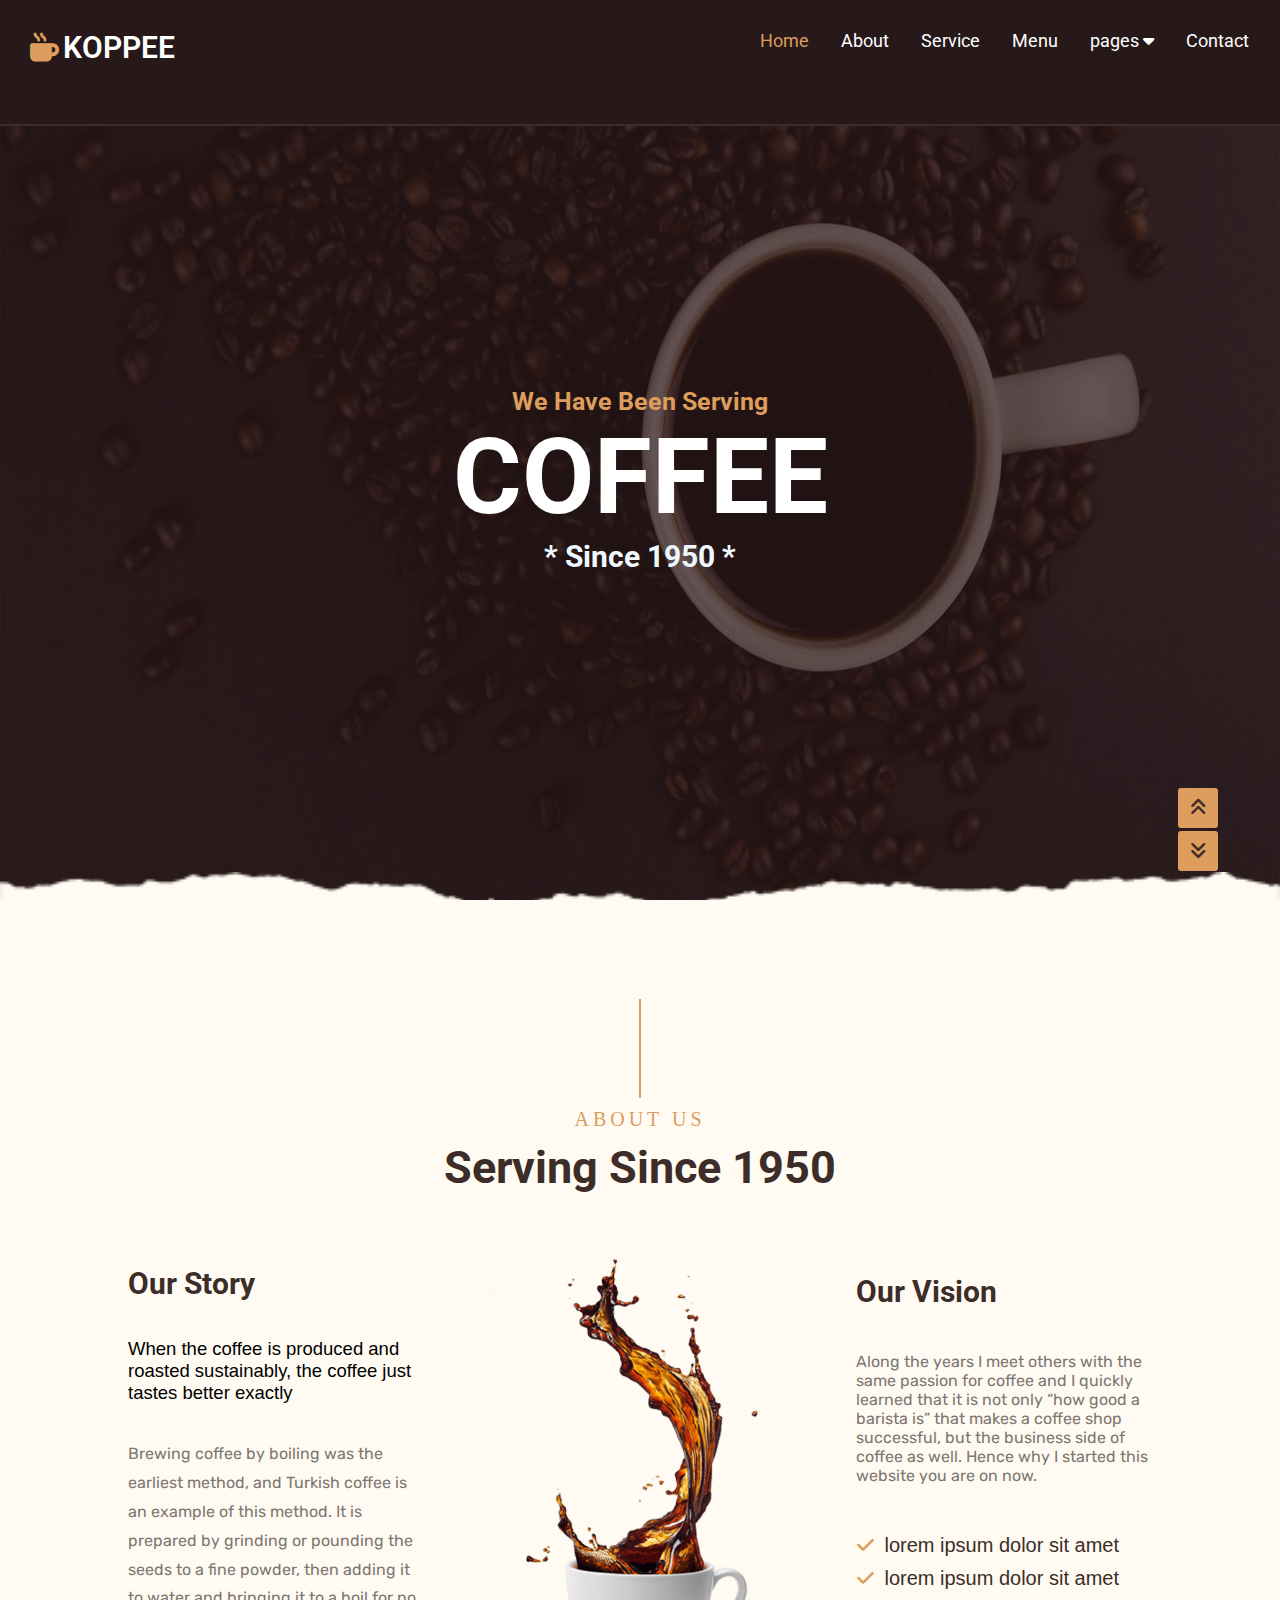
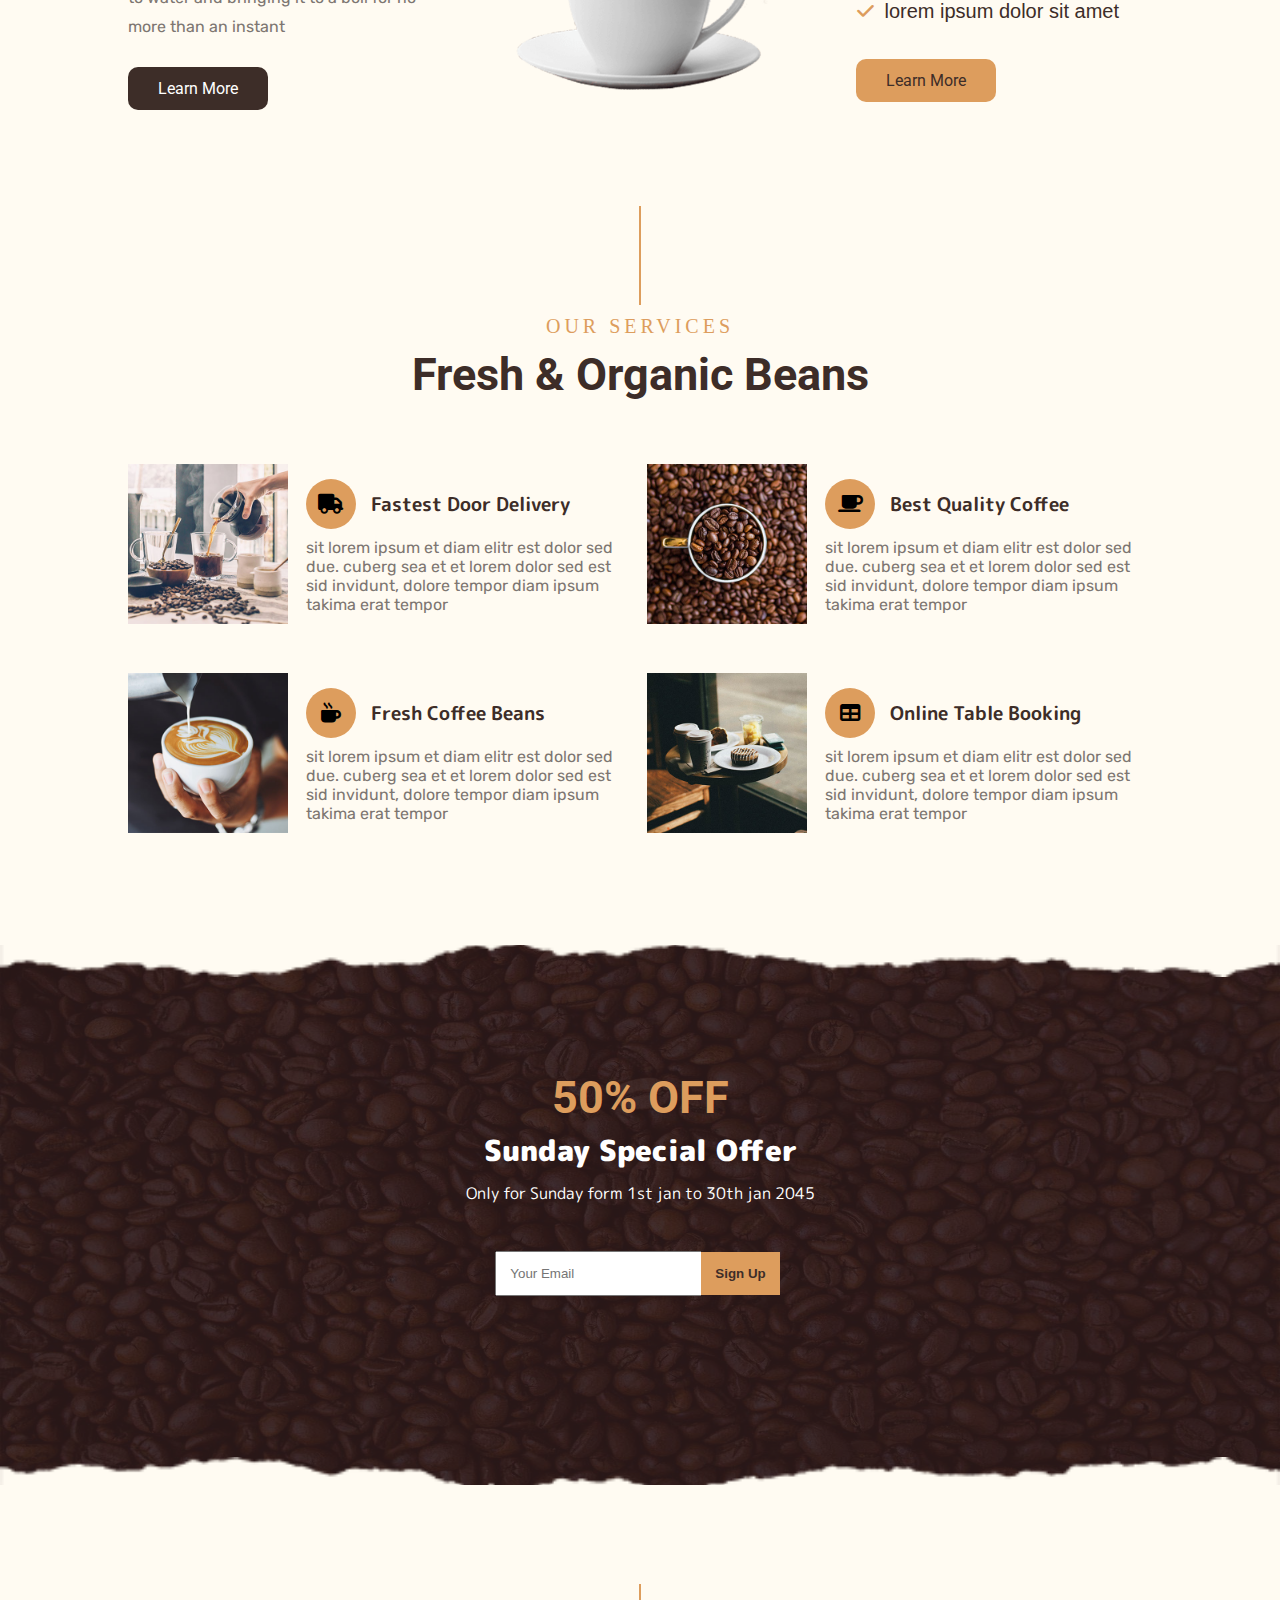
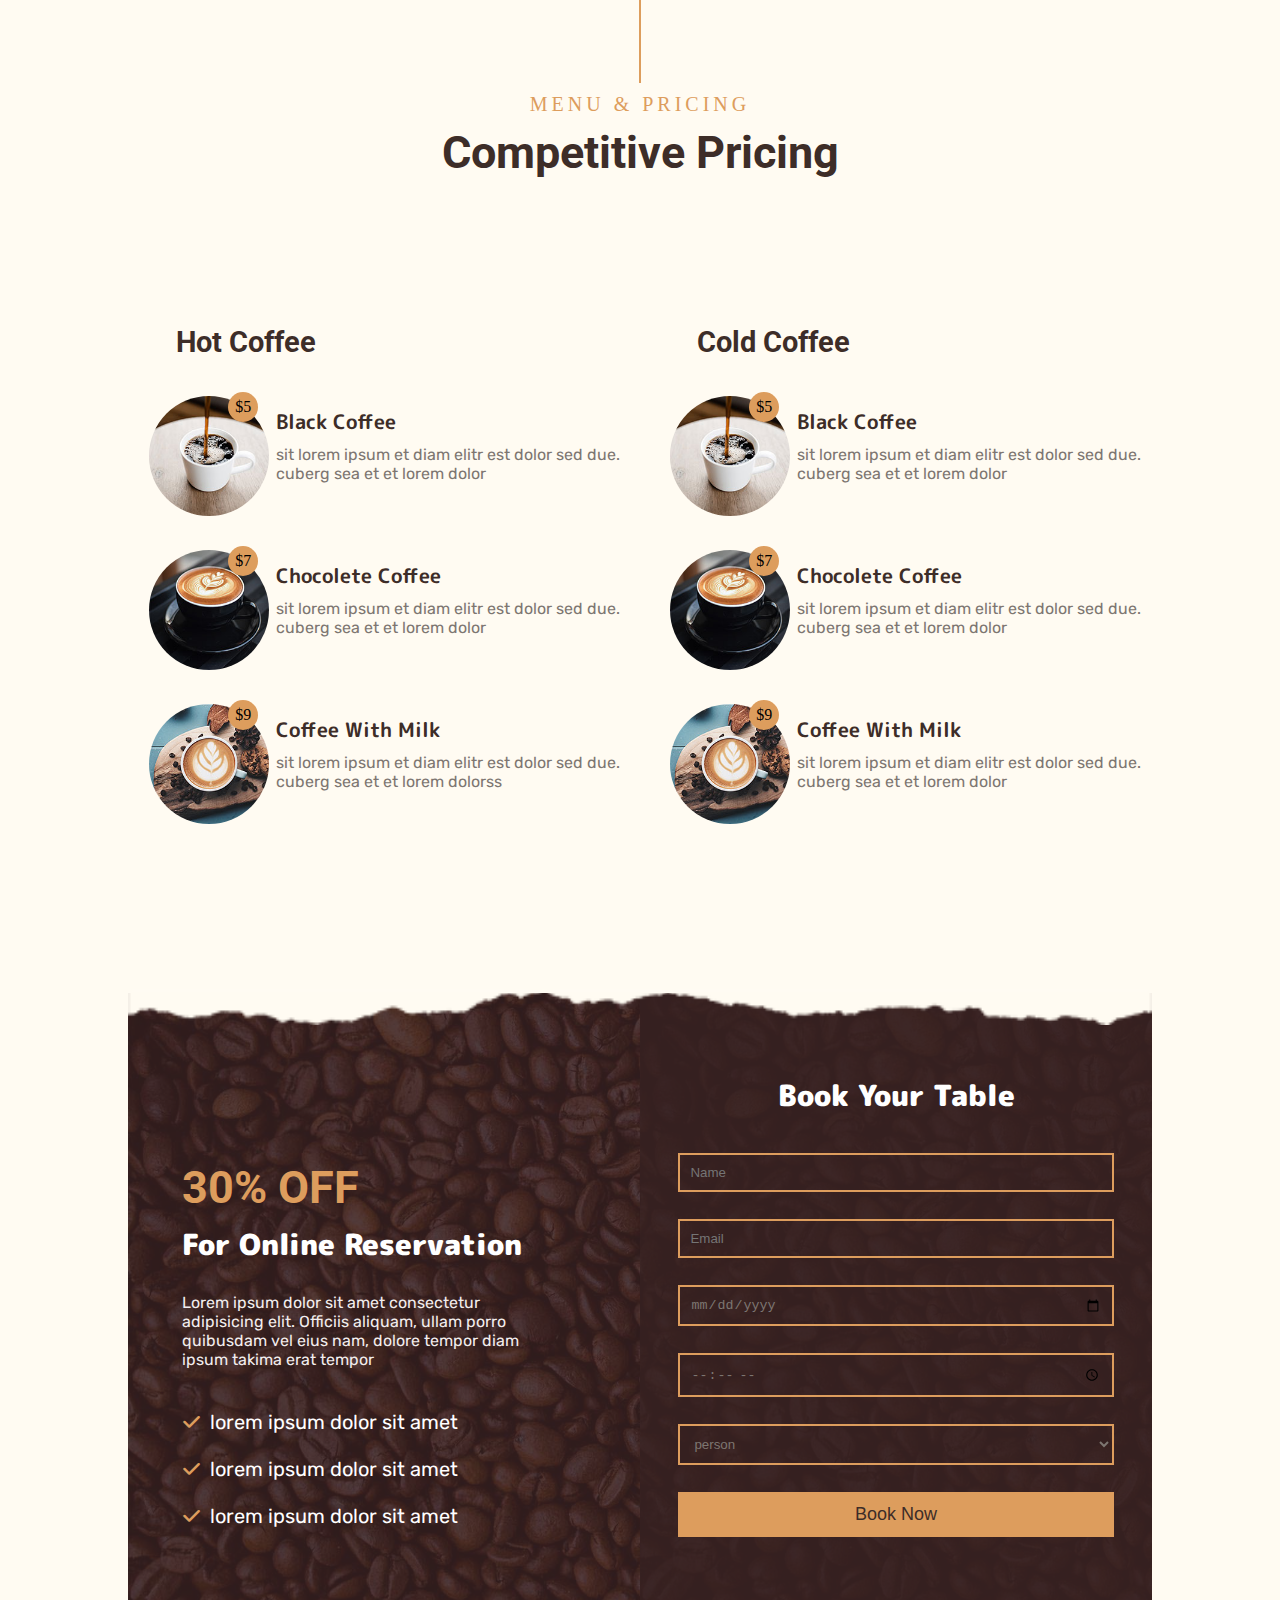
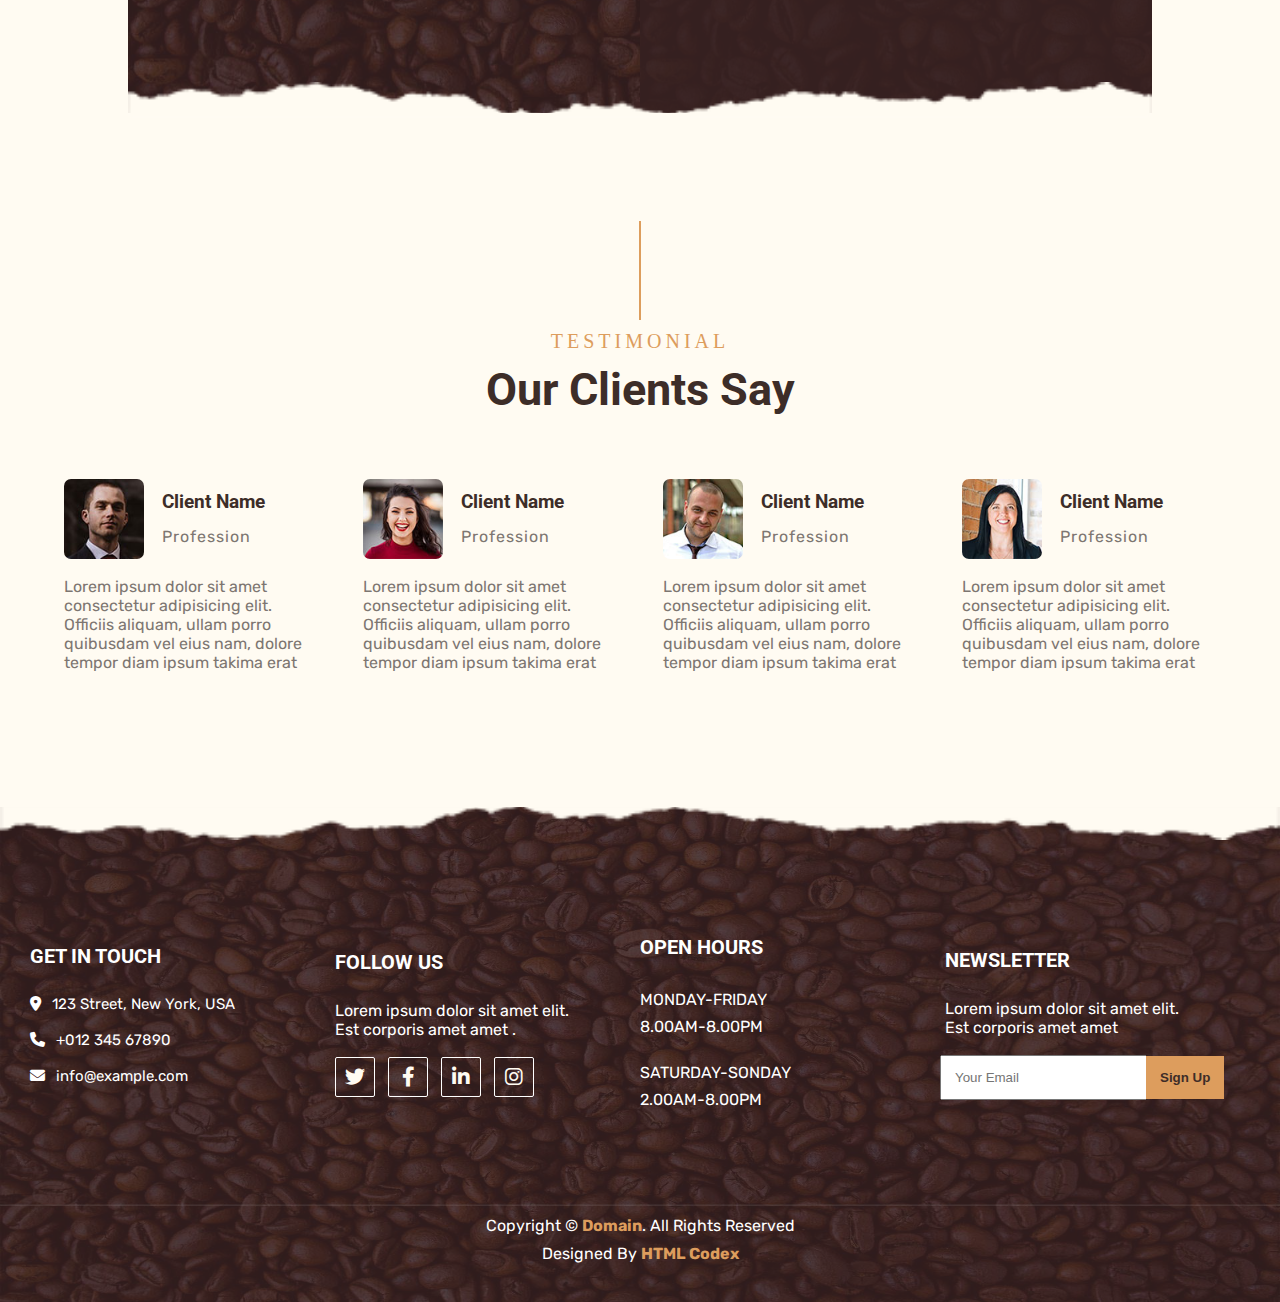
<file: index.html>
<!DOCTYPE html>
<html lang="en">
<head>
    <meta charset="UTF-8">
    <meta http-equiv="X-UA-Compatible" content="IE=edge">
    <meta name="viewport" content="width=device-width, initial-scale=1.0">
    <title>home</title>
    <link rel="preconnect" href="https://fonts.googleapis.com">   
    <link rel="preconnect" href="https://fonts.gstatic.com" crossorigin>
    <link href="https://fonts.googleapis.com/css2?family=Roboto:wght@700&display=swap" rel="stylesheet">
    <link rel="preconnect" href="https://fonts.googleapis.com">
    <link rel="preconnect" href="https://fonts.googleapis.com">
    <link rel="preconnect" href="https://fonts.gstatic.com" crossorigin>
    <link href="https://fonts.googleapis.com/css2?family=M+PLUS+Rounded+1c:wght@700&display=swap" rel="stylesheet">
    <link rel="preconnect" href="https://fonts.googleapis.com">
    <link rel="preconnect" href="https://fonts.gstatic.com" crossorigin>
    <link href="https://fonts.googleapis.com/css2?family=M+PLUS+Rounded+1c:wght@700&family=Rubik:wght@300&display=swap" rel="stylesheet">
    <link rel="stylesheet" href="./css/all.min.css">
    <link rel="stylesheet" href="./css/style.css">
</head>
<body id="to-top">

   

   <!-- start header  -->
   <header> 
          <!-- start div==>background color of head -->
    <div class="bg">
       
    <!-- start nav -->
    <nav >
       <div class="logo">
        <i class="fa-solid fa-mug-hot"></i>
       <a href="#">Koppee</a>
      
       </div> 
       <input class="menu-icon" type="checkbox" id="check" />
       <label for="check">
           <i class="fas fa-bars fa-beat" id="bars"></i>
           <!-- <i class="fa-solid fa-xmark fa-beat-fade" id="cancel"></i> -->
       </label>
       
        <ul>
          <div class="ul-bg">
            <li><a class="mark" href="#">Home</a></li>
            <li><a href="about.html">About</a></li>
            <li><a href="service.html">Service</a></li>
            <li><a href="menu.html">Menu</a></li>
            <li class="list">
                <a class="saka" href="#">pages 
                  <i class="fa-solid fa-caret-down"></i>
                  <i class="fa-solid fa-caret-right"></i>  
                </a>
                <div class="pages">
                    <p><a href="reservation.html">Reservation</a></p>
                    <hr>
                   <p><a href="testimonial.html">Testimonial</a></p>
                </div>          
            </li>
            <li><a href="contact.html">Contact</a></li>
          </div>
        </ul>
      
      </nav>
    <!-- end nav -->
    <div class="introduction">
        <h3>we have been serving</h3>
        <h1>coffee</h1>
        <h2>* since 1950 *</h2>
    </div>
      
   

   
    </div>
    <!-- end div==>background color of head -->
    <div class="img_bottom">
      <img src="./img/overlay-bottom.png" alt="notfound">
     </div>
    
   </header>
   <!-- end header  -->
     <!-- start about section -->
   <section class="about">
    <!-- start about-us -->
    <div class="about_us repeat">
        <div class="col"></div>
        <p>about us</p>
        <h2>serving since 1950</h2>
    </div>
    <!-- end about-us -->
    <!-- start about_vision -->
    <div class="about_vision">
    <div class="our-story">
        <h3>our story</h3>
        <h4>When the coffee is produced and roasted sustainably, 
            the coffee just tastes better exactly
        </h4>
        <p>
            Brewing coffee by boiling was the earliest method, 
            and Turkish coffee is an example of this method.
             It is prepared by grinding or pounding the seeds to a fine powder,
              then adding it to water and bringing it to a boil for no more than an instant 
            
        </p>

        <div class="link1">
          <a href="">learn more</a>
        </div>
    </div>
    <div class="center">
        <img src="./img/about.png" alt="not found">
    </div>
    <div class="our-vision">
        <h3>our vision</h3>
        <p>
            Along the years I meet others with the same passion for coffee and I
             quickly learned that it is not only “how good a barista is” 
            that makes a coffee shop successful, but the business side of coffee as well.
            Hence why I started this website you are on now. 
        </p>
        <ul class="douple">
            <li><i class="fa-solid fa-check"></i>lorem ipsum dolor sit amet</li>
            <li><i class="fa-solid fa-check"></i>lorem ipsum dolor sit amet</li>
            <li><i class="fa-solid fa-check"></i>lorem ipsum dolor sit amet</li>
        </ul>

        <div class="link1">
          <a href="">learn more</a>
        </div>

     </div>
    </div>
   </section>
    <!-- end about section -->
    <!-- start service section -->
    <section class="service">
        <div class="service_us repeat">
            <div class="col"></div>
            <p>our services</p>
            <h2>fresh & organic beans</h2>
        </div>
        <div class="types">
                               <!-- start  row 1 in types -->
                    <div class="service-img">
                      <img src="./img/service-1.jpg" alt="">
                    </div>
                    
                  <div class="service-inform">
                    <div class="line1">
                    <i class="fa-solid fa-truck"></i>
                    <h3>fastest door delivery</h3>
                    </div>
                    <p>sit lorem ipsum et diam elitr est dolor sed due. cuberg sea et et lorem dolor sed est sid invidunt, dolore tempor diam ipsum takima erat tempor</p>
                  </div>     
                  
                    <div class="service-img">   
                       <img src="./img/service-2.jpg" alt="">
                    </div>
                    
                  <div class="service-inform">
                    <div class="line1">
                    <i class="fa-solid fa-mug-saucer"></i> 
                     <h3>best quality coffee</h3>
                   </div>
                   <p>sit lorem ipsum et diam elitr est dolor sed due. cuberg sea et et lorem dolor sed est sid invidunt, dolore tempor diam ipsum takima erat tempor</p>
                  </div>     
                  <!-- end  row 1 in types -->
                  <!-- start  row 2 in types service -->
                    <div class="service-img">
                     <img src="./img/service-3.jpg" alt="">
                    </div> 
                    
                   <div class="service-inform">
                    <div class="line1">     
                      <i class="fa-solid fa-mug-hot"></i>
                      <h3>fresh coffee beans</h3>
                     </div>
                     <p>sit lorem ipsum et diam elitr est dolor sed due. cuberg sea et et lorem dolor sed est sid invidunt, dolore tempor diam ipsum takima erat tempor</p>
                   </div>   
        
                   <div class="service-img">
                     <img src="./img/service-4.jpg" alt="">
                   </div>
                    
                    <div class="service-inform">
                      <div class="line1">
                        <i class="fa-solid fa-table"></i>
                       <h3>online table booking</h3>
                      </div>
                      <p>sit lorem ipsum et diam elitr est dolor sed due. cuberg sea et et lorem dolor sed est sid invidunt, dolore tempor diam ipsum takima erat tempor</p>
                    </div>    
                     <!-- end  row 2 in types service -->
        <!-- end service types -->
        </div>

       

        <div class="service-offer">
            <div class="bg-color">
             

              <div class="img_bottom">
                <img src="./img/overlay-top.png" alt="notfound">
               </div> 
                          <!-- start main offer -->
              <div class="main-offer">
                <div class="offer">
                    <h2>50% off</h2>
                    <h3>sunday special offer</h3>
                    <p>Only for Sunday form 1st jan to 30th jan 2045</p>
                </div>
                <div class="form-offer">
                 <form action="" >
                    <input class="email" type="email" placeholder="Your Email" required>
                    <input class="submit" type="submit" value="Sign Up">
                 </form>
                </div>
            </div>  
             <!-- end main offer -->
            
              
            </div>     
            <!-- end service offer -->
              <div class="img_top">
                <img src="./img/overlay-bottom.png" alt="notfound">
              </div>
        </div> 
        <!-- end div bg-color -->
       
    </section>
    <!-- end section service -->

    <!-- start section menu -->
    <section class="menu">

         <div class="repeat">
            <div class="col"></div>
            <p>menu & pricing</p>
            <h2>competitive pricing</h2>
         </div>
         <!-- start menu contant -->
       <div class="menu-contant">
        
          <div class="hot-coffee">
            <h3>hot coffee</h3>
          </div>
          <div class="cold-coffee">
            <h3>cold coffee</h3>
          </div>
          <!-- end row 1 -->
          <div class="img-coffee">
            <img src="./img/menu-1.jpg" alt="notfound">
            <div class="salary">$5</div>
          </div>

          <div class="lorem">
            <h4>black coffee</h4>
            <p>sit lorem ipsum et diam elitr est dolor sed due. cuberg sea et et lorem dolor</p>
          </div>

          <div class="img-coffee">
            <img src="./img/menu-1.jpg" alt="notfound">
            <div class="salary">$5</div>
          </div>

          <div class="lorem">
            <h4>black coffee</h4>
            <p>sit lorem ipsum et diam elitr est dolor sed due. cuberg sea et et lorem dolor</p>
          </div>

           <!-- end row2 -->
             
           <div class="img-coffee">
            <img src="./img/menu-2.jpg" alt="notfound">
            <div class="salary">$7</div>
          </div>

          <div class="lorem">
            <h4>chocolete coffee</h4>
            <p>sit lorem ipsum et diam elitr est dolor sed due. cuberg sea et et lorem dolor</p>
          </div>

          <div class="img-coffee">
            <img src="./img/menu-2.jpg" alt="notfound">
            <div class="salary">$7</div>
          </div>

          <div class="lorem">
            <h4>chocolete coffee</h4>
            <p>sit lorem ipsum et diam elitr est dolor sed due. cuberg sea et et lorem dolor</p>
          </div>
          <!-- end row 3 -->
          <div class="img-coffee">
            <img src="./img/menu-3.jpg" alt="notfound">
            <div class="salary">$9</div>
          </div>

          <div class="lorem">
            <h4>coffee with milk</h4>
            <p>sit lorem ipsum et diam elitr est dolor sed due. cuberg sea et et lorem dolorss</p>
          </div>

          <div class="img-coffee">
            <img src="./img/menu-3.jpg" alt="notfound">
            <div class="salary">$9</div>
          </div>

          <div class="lorem">
            <h4>coffee with milk</h4>
            <p>sit lorem ipsum et diam elitr est dolor sed due. cuberg sea et et lorem dolor</p>
          </div>
          <!-- end row 4 -->


       </div>
       <!-- end menu contant -->
    
    </section>
     <!-- end section menu -->

     <!-- start section pages -->
       
     <section class="main-pages">

      <!-- start reservation -->
      <div class="reservation">

       
           <div class="Reserv">    
            <div class="img_bottom">
              <img src="./img/overlay-top.png" alt="notfound">
             </div> 
        
     
        <!-- <div class="img_bottom">
          <img src="./img/overlay-top.png" alt="notfound">
         </div>  -->
      
         <!-- start online reservation -->
        <div class="online-reservation">
          <div class="bg-color3">
                <!-- start container -->
            <div class="container">
              <h2>30% off</h2>
              <h3>for online reservation</h3>
              <p>Lorem ipsum dolor sit amet consectetur adipisicing elit. Officiis aliquam, ullam porro quibusdam vel eius nam, dolore tempor diam ipsum takima erat tempor </p>
              <ul class="douple">
                <li><i class="fa-solid fa-check"></i>lorem ipsum dolor sit amet</li>
                <li><i class="fa-solid fa-check"></i>lorem ipsum dolor sit amet</li>
                <li><i class="fa-solid fa-check"></i>lorem ipsum dolor sit amet</li>
            </ul>

            </div>
            <!-- end container -->
          </div>
        </div>
        <!-- end online-reservation -->

                <!-- start form-reservation -->
        <div class="form-reservation">
          <div class="bg-color4">

          <h3>book your table</h3>
          <div class="form">
          <form action="">

           <div> <input type="text" placeholder="Name" required > </div>
           <div> <input type="email" placeholder="Email" required> </div>
           <div> <input type="date" placeholder="Date" value="Time"> </div>
           <div> <input type="time" placeholder="Time" value="Time"> </div>
           <div><select  >
            <option selected>person</option>
            <option class="opt">person 1</option>
            <option>person 2</option>
            <option>person 3</option>
            <option>person 4</option>
           </select>
          </div>
           <div> <input id="sub" type="submit" value="Book Now"> </div>

          </form>
        </div>
  
        </div>
        </div>
      </div>  
        <!-- end form-reservation -->

       
        <div class="img_top">
          <img src="./img/overlay-bottom.png" alt="notfound">
         </div>
        
        
     
       <!-- end bg-color2 -->
      </div>
      <!-- end reservation -->
      <!-- start section Testimonial -->
      <div class="testimonial">
       
        <div class="repeat">
          <div class="col"></div>
          <p>testimonial</p>
          <h2>our clients say</h2>
       </div>
                   <!-- start our clinets div -->
        <div class="our-clients">
                     
          <!-- start div total ==> contain any client off three -->
          <div>
          <div class="total">
            <div class="img-name">
              <img src="./img/testimonial-4.jpg" alt="">
              <div class="name">
                <h3>client name</h3>
                <p>profession</p>
              </div>
            </div>
            <p >Lorem ipsum dolor sit amet consectetur adipisicing elit. Officiis aliquam, ullam porro quibusdam vel eius nam, dolore tempor diam ipsum takima erat </p>
          </div>
        </div>
          <!-- start div total ==> contain any client off three -->
          <div>
          <div class="total">
            <div class="img-name">
              <img src="./img/testimonial-1.jpg" alt="">
              <div class="name">
                <h3>client name</h3>
                <p>profession</p>
              </div>
            </div>
            <p >Lorem ipsum dolor sit amet consectetur adipisicing elit. Officiis aliquam, ullam porro quibusdam vel eius nam, dolore tempor diam ipsum takima erat </p>
          </div>
        </div>
                 <!-- start div total ==> contain any client off three -->
                 <div>
          <div class="total">
            <div class="img-name">
              <img src="./img/testimonial-2.jpg" alt="">
              <div class="name">
                <h3>client name</h3>
                <p>profession</p>
              </div>
            </div>
            <p >Lorem ipsum dolor sit amet consectetur adipisicing elit. Officiis aliquam, ullam porro quibusdam vel eius nam, dolore tempor diam ipsum takima erat </p>
          </div>
        </div>
          <!-- end div total ==> contain any client off three -->
                        <!-- start div total ==> contain any client off three -->
                        <div>
          <div class="total hide-client">
            <div class="img-name">
              <img src="./img/testimonial-3.jpg" alt="">
              <div class="name">
                <h3>client name</h3>
                <p>profession</p>
              </div>
            </div>
            <p >Lorem ipsum dolor sit amet consectetur adipisicing elit. Officiis aliquam, ullam porro quibusdam vel eius nam, dolore tempor diam ipsum takima erat </p>
          </div>
        </div>
          <!-- end div total ==> contain any client off three -->

        </div>
        <!-- end our clinets div -->
      </div>
      <!-- end section Testimonial -->
     </section>
     <!-- end section pages -->
     <!-- start footer -->
     <footer >
      
        <div class="bg-color2">
           <div class="img_bottom">
            <img src="./img/overlay-top.png" alt="notfound">
           </div>
          <!-- start container list==>foot -->
          <div class="foot">
            <div class="list list1">
              <h2>get in touch</h2>
              <ul>
                <li><i class="fa-solid fa-location-dot"></i> 123 Street, New York, USA</li>
                <li><i class="fa-solid fa-phone"></i> +012 345 67890</li>
                <li><i class="fa-solid fa-envelope"></i> info@example.com</li>
              </ul>
            </div>
            <div class="list list2">
              <h2>follow us</h2>
              <p>Lorem ipsum dolor sit amet  elit. Est corporis amet amet .</p>
              <div class="icons">

               <a href=""><i class="fa-brands fa-twitter"></i></a> 
               <a href=""><i class="fa-brands fa-facebook-f"></i></a>
               <a href=""><i class="fa-brands fa-linkedin-in"></i></a> 
               <a href=""><i class="fa-brands fa-instagram"></i></a> 
              </div>


            </div>
            <div class="list list3">
              <h2>open hours</h2>
              <ul>
                <li>MONDAY-FRIDAY</li>
                <li>8.00AM-8.00PM</li>
                <br>
                <li>SATURDAY-SONDAY</li>
                <li>2.00AM-8.00PM</li>
              </ul>
            </div>
            <div class="list list4">
              <h2>Newsletter</h2>
               <p>Lorem ipsum dolor sit amet  elit. Est corporis amet amet</p>
               <div class="form-offer">
                <form action="" >
                   <input class="email" type="email" placeholder="Your Email" required>
                   <input class="submit" type="submit" value="Sign Up">
                </form>
               </div>
            </div>
          </div>
          <hr>
             <!--end foot  -->
             <div class="end" id="down-arrow">
              <p class="one">copyright &copy; <span>Domain</span>. all rights reserved</p>
              <p>designed by <span>HTML codex</span></p>
             </div>
        </div>

    <!-- end bg-color2 -->


     </footer>
     <!-- end footer -->

             <!-- botton arrows -->
              <div class="arrows">
              <div class="comeback-botton">
               <a href="#to-top">
                 <i class="fa-solid fa-angles-up fa-beat fa-xs"></i>
               </a>
              </div>
        
             <div class="down">
               <a href="#down-arrow">
                <i class="fa-solid fa-angles-down fa-beat fa-xs"></i>
               </a>
             </div>
        
             </div>  
            <!-- botton arrows -->

 
</body>
</html>
</file>
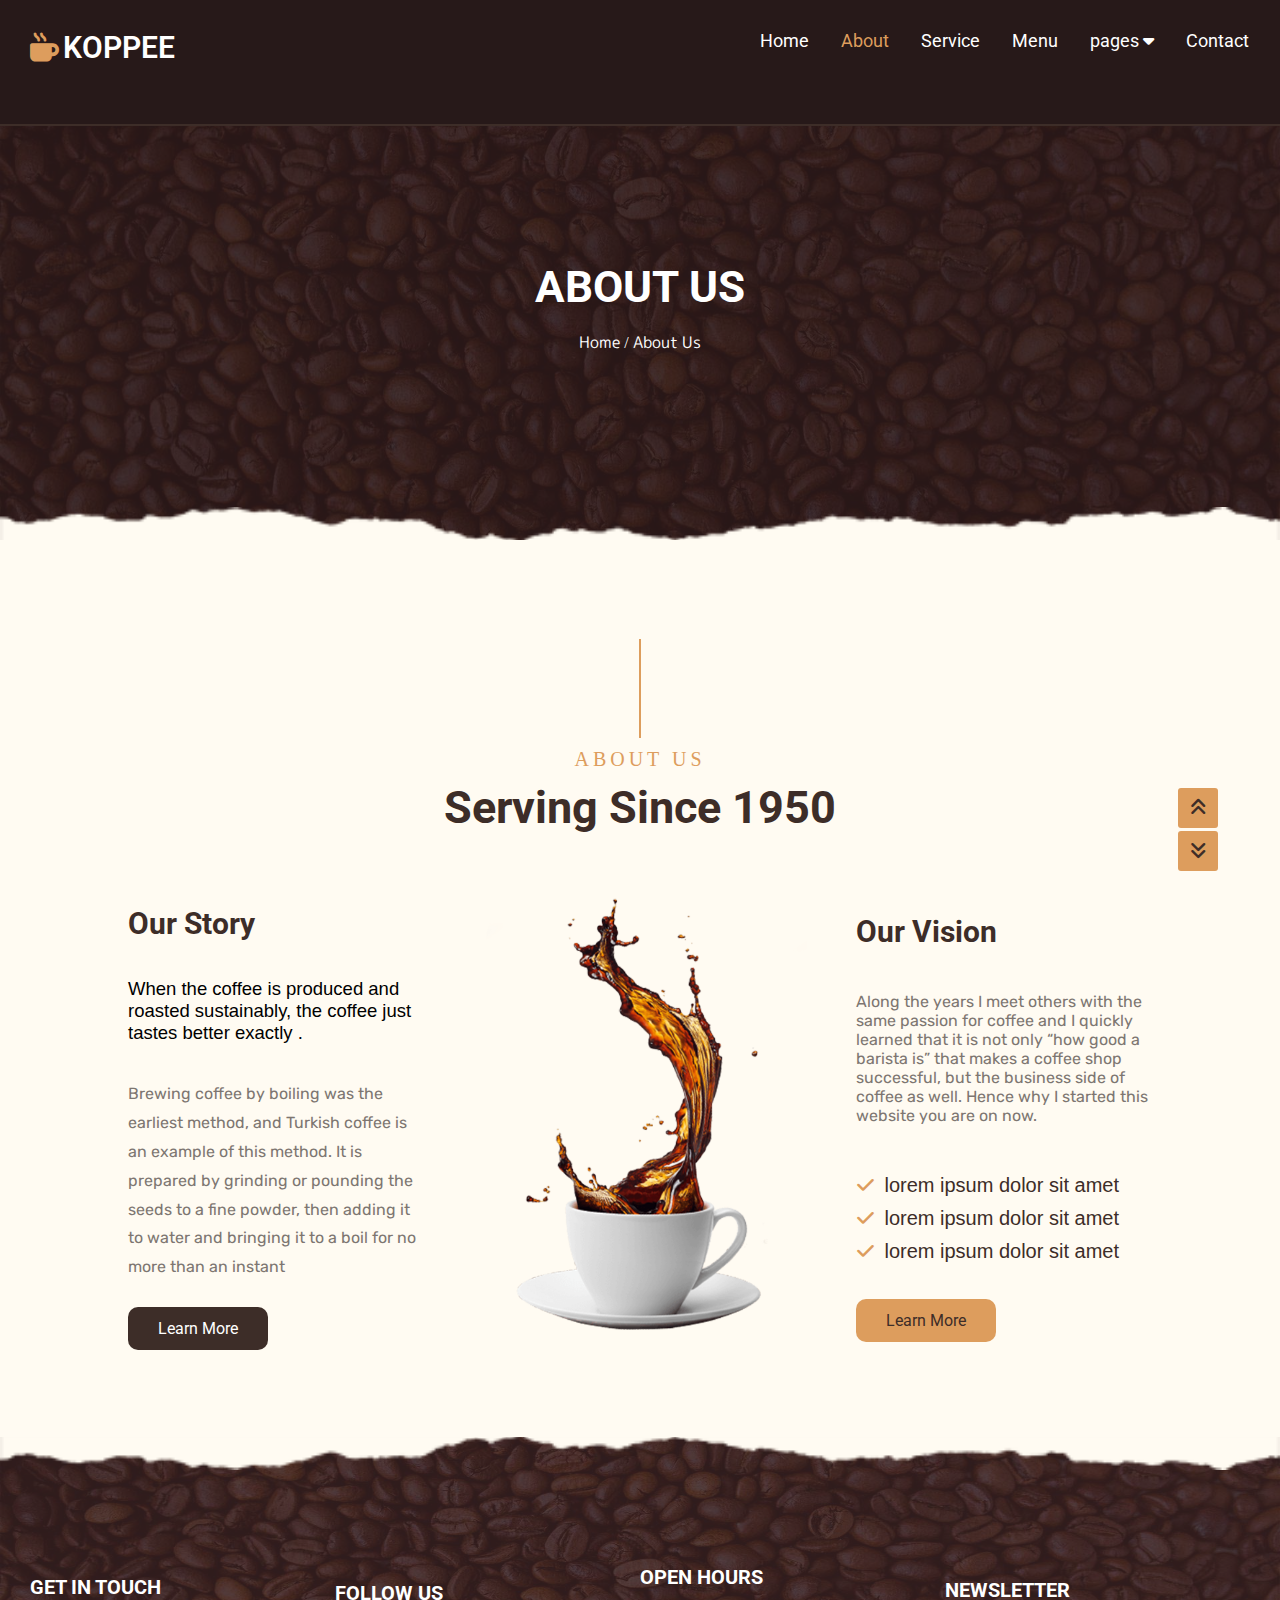
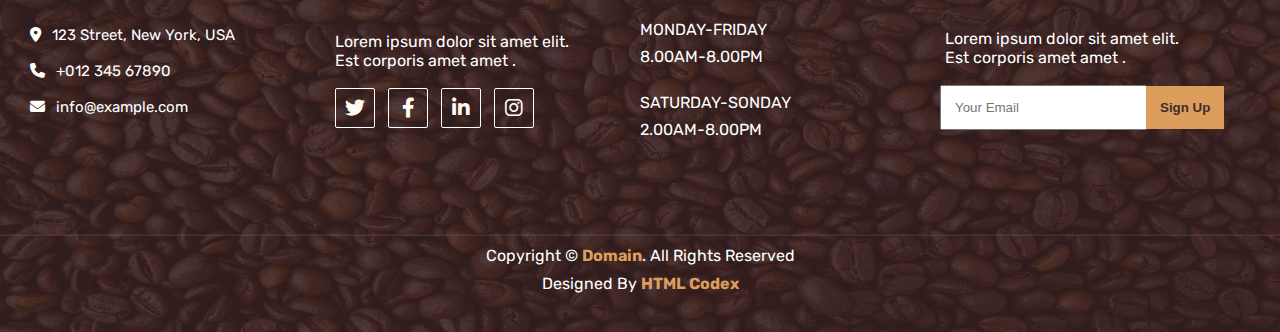
<file: about.html>
<!DOCTYPE html>
<html lang="en">
<head>
    <meta charset="UTF-8">
    <meta http-equiv="X-UA-Compatible" content="IE=edge">
    <meta name="viewport" content="width=device-width, initial-scale=1.0">
    <title>about</title>

          <!-- google fonts -->
    <link rel="preconnect" href="https://fonts.googleapis.com">   
    <link rel="preconnect" href="https://fonts.gstatic.com" crossorigin>
    <link href="https://fonts.googleapis.com/css2?family=Roboto:wght@700&display=swap" rel="stylesheet">
    <link href="https://fonts.googleapis.com/css2?family=M+PLUS+Rounded+1c:wght@700&display=swap" rel="stylesheet">
    <link href="https://fonts.googleapis.com/css2?family=M+PLUS+Rounded+1c:wght@700&family=Rubik:wght@300&display=swap" rel="stylesheet">
                <!-- icons file  -->
    <link rel="stylesheet" href="./css/all.min.css">
              
    <link rel="stylesheet" href="./css/style.css">
</head>
<body id="to-top">
         
       <!-- start navbar -->
    <div class="navBar">
               <!-- start bg-color2 -->
        <div class="bg-color2">
            <nav >
                <div class="logo">
                 <i class="fa-solid fa-mug-hot"></i>
                <a href="#">Koppee</a>
               
                </div> 
                <input class="menu-icon" type="checkbox" id="check" />
                <label for="check">
                    <i class="fas fa-bars fa-beat" id="bars"></i>
                    <!-- <i class="fa-solid fa-xmark fa-beat-fade" id="cancel"></i> -->
                </label>
                 <ul>
                    <div class="ul-bg">
                     <li><a href="index.html">Home</a></li>
                     <li><a class="mark" href="about.html">About</a></li>
                     <li><a href="service.html">Service</a></li>
                     <li><a href="menu.html">Menu</a></li>
                     <li class="list">
                         <a class="saka" href="#">pages 
                          <i class="fa-solid fa-caret-down"></i>
                          <i class="fa-solid fa-caret-right"></i>  
                        </a>
                         <div class="pages">
                             <p><a href="reservation.html">Reservation</a></p><hr>
                            <p><a href="testimonial.html">Testimonial</a></p>
                         </div>          
                     </li>
                     <li><a href="contact.html">Contact</a></li>
                    </div>
                 </ul>

             </nav>

            <!-- start bars -->
             <div class="bars">
                <h1>about us</h1>
                <a href="index.html">home</a>
                <span> / </span>
                <a href="about.html">about us</a>
             </div>
              <!-- end bars -->

           
        </div>
       <!-- end bg-color2 -->
       <div class="img_top">
        <img src="./img/overlay-bottom.png" alt="notfound">
      </div>
       
    </div>
    <!-- end navbar -->



         <!-- start about section -->
   <section class="about">
    <!-- start about-us -->
    <div class="about_us repeat">
        <div class="col"></div>
        <p>about us</p>
        <h2>serving since 1950</h2>
    </div>
    <!-- end about-us -->
    <!-- start about_vision -->
    <div class="about_vision">
    <div class="our-story">
        <h3>our story</h3>
        <h4>When the coffee is produced and roasted sustainably, 
            the coffee just tastes better exactly . 
        </h4>
        <p>
            Brewing coffee by boiling was the earliest method, 
            and Turkish coffee is an example of this method.
             It is prepared by grinding or pounding the seeds to a fine powder,
              then adding it to water and bringing it to a boil for no more than an instant 
            
        </p>
        <div class="link1">
          <a href="">learn more</a>
        </div>
    </div>
    <div class="center">
        <img src="./img/about.png" alt="not found">
    </div>
    <div class="our-vision">
        <h3>our vision</h3>
        <p>
            Along the years I meet others with the same passion for coffee and I
             quickly learned that it is not only “how good a barista is” 
            that makes a coffee shop successful, but the business side of coffee as well.
            Hence why I started this website you are on now. 
        </p>
        <ul class="douple">
            <li><i class="fa-solid fa-check"></i>lorem ipsum dolor sit amet</li>
            <li><i class="fa-solid fa-check"></i>lorem ipsum dolor sit amet</li>
            <li><i class="fa-solid fa-check"></i>lorem ipsum dolor sit amet</li>
        </ul>
        <div class="link1">
          <a href="">learn more</a>
        </div>
     </div>
    </div>
   </section>
    <!-- end about section -->


    <footer >
      
        <div class="bg-color2">
           <div class="img_bottom">
            <img src="./img/overlay-top.png" alt="notfound">
           </div>
          <!-- start container list==>foot -->
          <div class="foot">
            <div class="list list1">
              <h2>get in touch</h2>
              <ul>
                <li><i class="fa-solid fa-location-dot"></i> 123 Street, New York, USA</li>
                <li><i class="fa-solid fa-phone"></i> +012 345 67890</li>
                <li><i class="fa-solid fa-envelope"></i> info@example.com</li>
              </ul>
            </div>
            <div class="list list2">
              <h2>follow us</h2>
              <p>Lorem ipsum dolor sit amet  elit. Est corporis amet amet .</p>
              <div class="icons">

               <a href=""><i class="fa-brands fa-twitter"></i></a> 
               <a href=""><i class="fa-brands fa-facebook-f"></i></a>
               <a href=""><i class="fa-brands fa-linkedin-in"></i></a> 
               <a href=""><i class="fa-brands fa-instagram"></i></a> 
              </div>


            </div>
            <div class="list list3">
              <h2>open hours</h2>
              <ul>
                <li>MONDAY-FRIDAY</li>
                <li>8.00AM-8.00PM</li>
                <br>
                <li>SATURDAY-SONDAY</li>
                <li>2.00AM-8.00PM</li>
              </ul>
            </div>
            <div class="list list4">
              <h2>Newsletter</h2>
               <p>Lorem ipsum dolor sit amet  elit. Est corporis amet amet .</p>
               <div class="form-offer">
                <form action="" >
                   <input class="email" type="email" placeholder="Your Email" required>
                   <input class="submit" type="submit" value="Sign Up">
                </form>
               </div>
            </div>
          </div>
          <hr>
             <!--end foot  -->
             <div class="end" id="down-arrow">
              <p class="one">copyright &copy; <span>Domain</span>. all rights reserved</p>
              <p>designed by <span>HTML codex</span></p>
             </div>
        </div>

    <!-- end bg-color2 -->


     </footer>
     <!-- end footer -->
               <!-- botton arrows -->
               <div class="arrows">
                <div class="comeback-botton">
                  <a href="#to-top">
                   <i class="fa-solid fa-angles-up fa-beat fa-xs"></i>
                 </a>
                </div>
          
               <div class="down">
                 <a href="#down-arrow">
                  <i class="fa-solid fa-angles-down fa-beat fa-xs"></i>
                 </a>
               </div>
          
               </div>  
              <!-- botton arrows -->
    
</body>
</html>
</file>
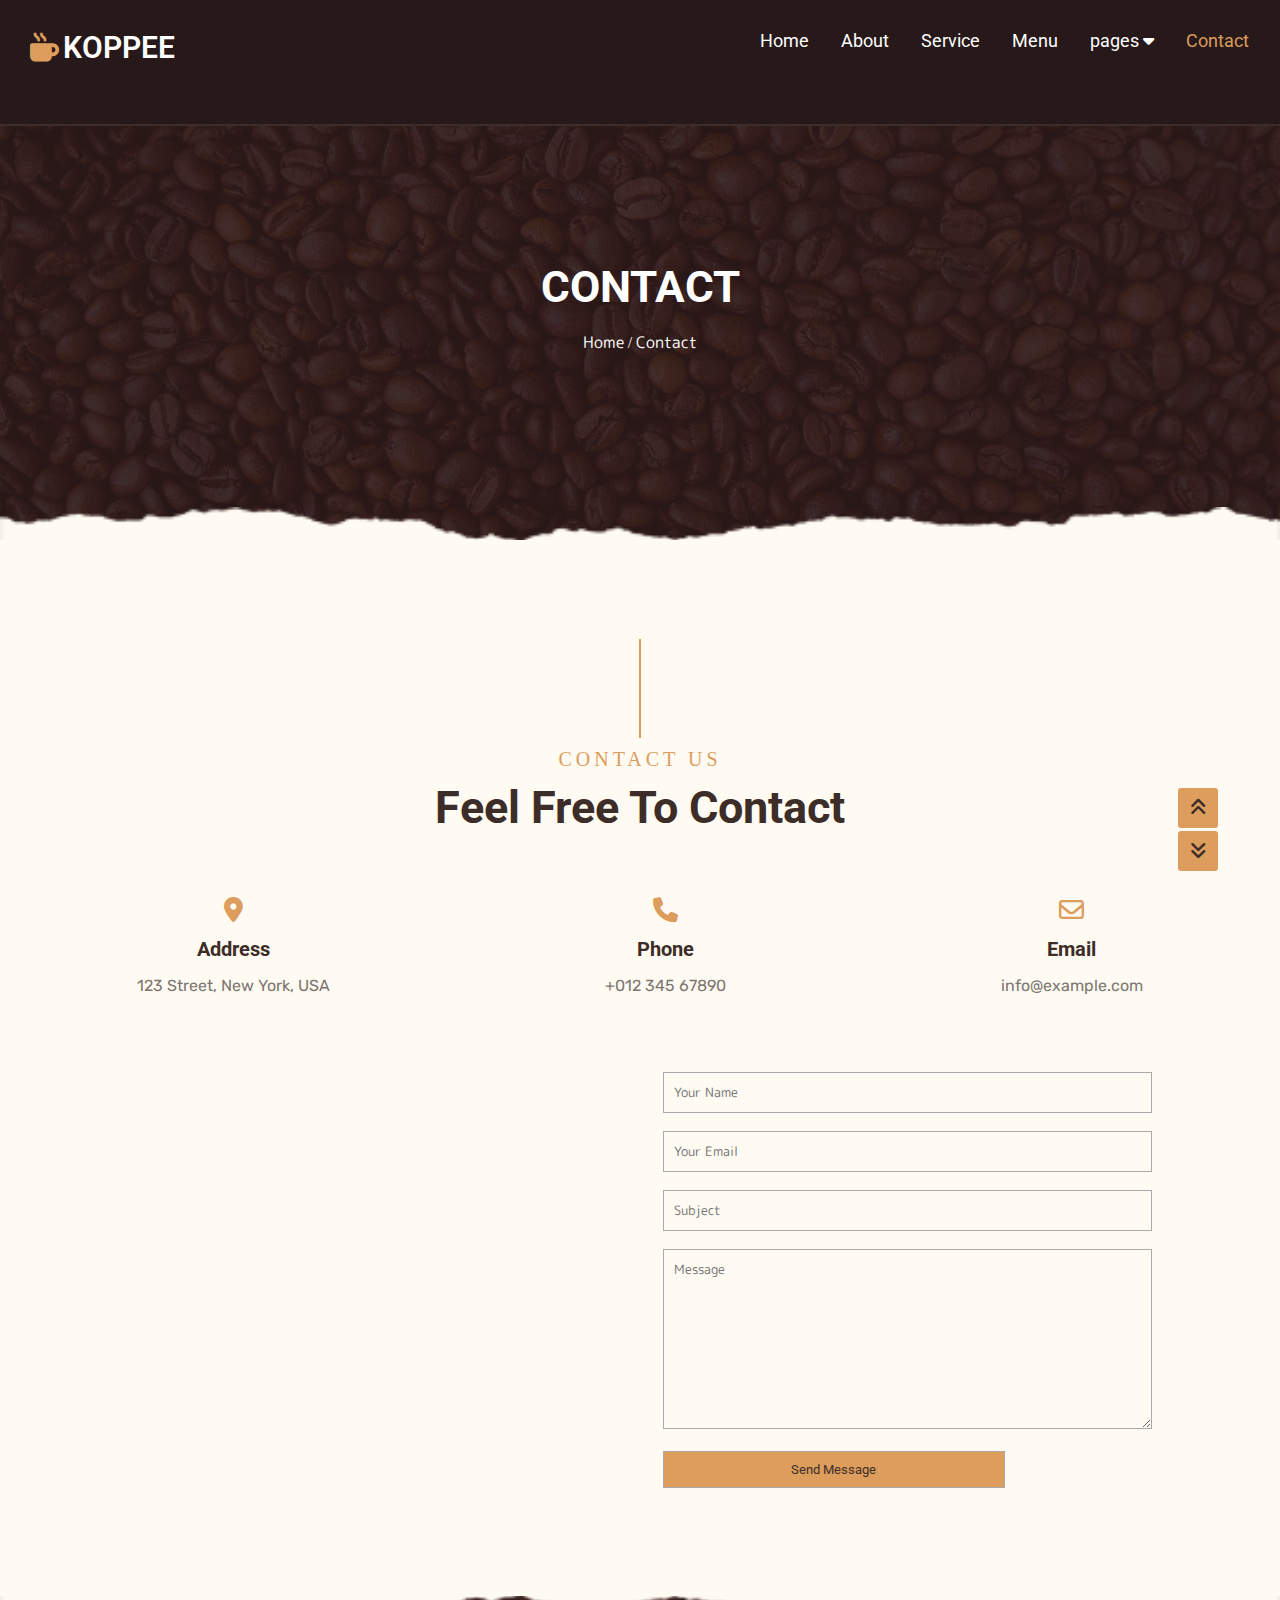
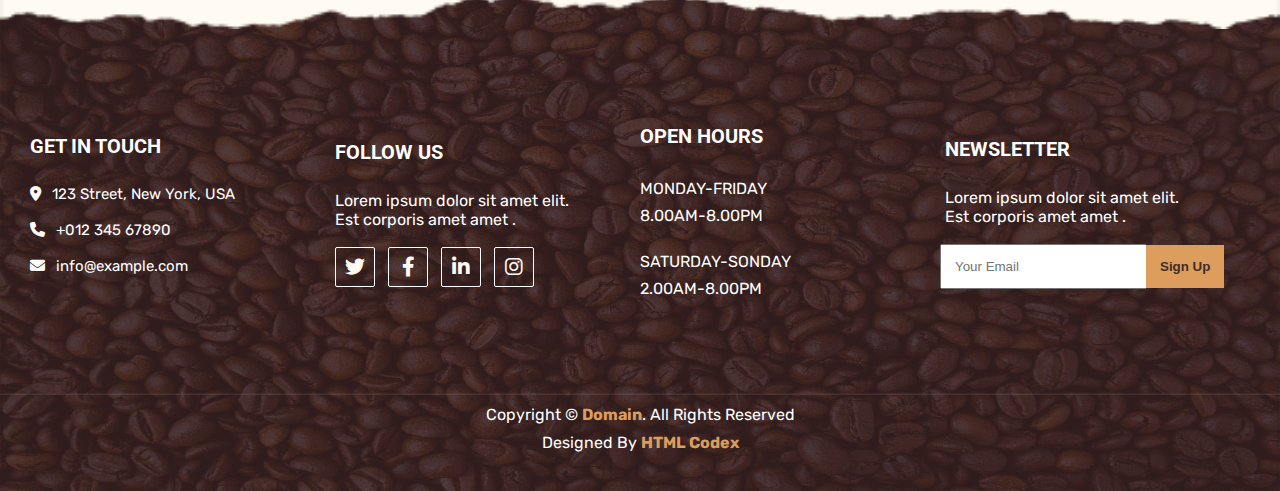
<file: contact.html>
<!DOCTYPE html>
<html lang="en">
<head>
    <meta charset="UTF-8">
    <meta http-equiv="X-UA-Compatible" content="IE=edge">
    <meta name="viewport" content="width=device-width, initial-scale=1.0">
    <title>Contact</title>
          <!-- google fonts -->
          <link rel="preconnect" href="https://fonts.googleapis.com">   
          <link rel="preconnect" href="https://fonts.gstatic.com" crossorigin>
          <link href="https://fonts.googleapis.com/css2?family=Roboto:wght@700&display=swap" rel="stylesheet">
          <link href="https://fonts.googleapis.com/css2?family=M+PLUS+Rounded+1c:wght@700&display=swap" rel="stylesheet">
          <link href="https://fonts.googleapis.com/css2?family=M+PLUS+Rounded+1c:wght@700&family=Rubik:wght@300&display=swap" rel="stylesheet">
                      <!-- icons file  -->
          <link rel="stylesheet" href="./css/all.min.css">
                    
          <link rel="stylesheet" href="./css/style.css">
</head>
<body id="to-top">

    <div class="navBar">
        <div class="bg-color2">
            <nav>
                <div class="logo">
                 <i class="fa-solid fa-mug-hot"></i>
                <a href="#">Koppee</a>
               
                </div> 
                <input class="menu-icon" type="checkbox" id="check" />
                <label for="check">
                    <i class="fas fa-bars fa-beat" id="bars"></i>
                    <!-- <i class="fa-solid fa-xmark fa-beat-fade" id="cancel"></i> -->
                </label>
                 <ul>
                  <div class="ul-bg">
                     <li><a href="index.html">Home</a></li>
                     <li><a href="about.html">About</a></li>
                     <li><a href="service.html">Service</a></li>
                     <li><a href="menu.html">Menu</a></li>
                     <li class="list">
                         <a class="saka" href="#">pages 
                          <i class="fa-solid fa-caret-down"></i>
                          <i class="fa-solid fa-caret-right"></i>  
                        </a>
                         <div class="pages">
                             <p><a  href="reservation.html">Reservation</a></p><hr>
                            <p><a class="mark" href="testimonial.html">Testimonial</a></p>
                         </div>          
                     </li>
                     <li><a class="mark" href="contact.html">Contact</a></li>
                    </div>
                 </ul>
             </nav>


             <div class="bars">
                <h1>contact</h1>
                <a href="index.html">home</a>
                <span> / </span>
                <a href="contact.html">contact</a>
             </div>

            </div>
            <!-- end bg-color2 -->
            <div class="img_top">
             <img src="./img/overlay-bottom.png" alt="notfound">
           </div>
            
         </div>
         <!-- end navbar -->

        <section class="contact">
            <div class="repeat">
                <div class="col"></div>
                <p>contact us</p>
                <h2>feel free to contact</h2>
             </div>
             <!-- start connecting  -->
             <div class="connecting">
                <div class="conctlist">
                <ul>
                    <li><i class="fa-solid fa-location-dot"></i></li>
                    <li><h3>address</h3></li>
                    <li><p>123 Street, New York, USA</p></li>
                </ul>
              </div>
              <div class="conctlist">
                <ul>
                    <li><i class="fa-solid fa-phone"></i></li>
                    <li><h3>phone</h3></li>
                    <li><p>+012 345 67890</p></li>
                </ul>
              </div>
              <div class="conctlist">
                <ul>
                    <li><i class="fa-regular fa-envelope"></i></li>
                    <li><h3>email</h3></li>
                    <li><p>info@example.com</p></li>
                </ul>
              </div>
             </div>
              <!-- end connecting  -->

              <!-- start us div ==> location and feedback -->
              <div class="us">
                <div class="location">

                        <iframe src="https://www.google.com/maps/embed?pb=!1m18!1m12!1m3!1d52906432.34498501!2d-161.63889906493165!3d35.967700231148406!2m3!1f0!2f0!3f0!3m2!1i1024!2i768!4f13.1!3m3!1m2!1s0x54eab584e432360b%3A0x1c3bb99243deb742!2sUnited%20States!5e0!3m2!1sen!2seg!4v1702741895622!5m2!1sen!2seg"  allowfullscreen="" loading="lazy" referrerpolicy="no-referrer-when-downgrade"></iframe>
                </div>

                <div class="feedback">

                        <form action="">
                          <div>  <input type="text" placeholder="your name"></div>
                           <div> <input type="email" placeholder="your email"></div>
                           <div> <input type="text" placeholder="subject" required> </div>
                           <div> <textarea name="" id=""  placeholder="message" required></textarea></div>
                           <div> <input id="sub" type="submit" value="send message"></div>
                        </form>
                    
                </div>

              </div>
        </section>

     
    <footer >
      
        <div class="bg-color2">
           <div class="img_bottom">
            <img src="./img/overlay-top.png" alt="notfound">
           </div>
          <!-- start container list==>foot -->
          <div class="foot">
            <div class="list list1">
              <h2>get in touch</h2>
              <ul>
                <li><i class="fa-solid fa-location-dot"></i> 123 Street, New York, USA</li>
                <li><i class="fa-solid fa-phone"></i> +012 345 67890</li>
                <li><i class="fa-solid fa-envelope"></i> info@example.com</li>
              </ul>
            </div>
            <div class="list list2">
              <h2>follow us</h2>
              <p>Lorem ipsum dolor sit amet  elit. Est corporis amet amet .</p>
              <div class="icons">

               <a href=""><i class="fa-brands fa-twitter"></i></a> 
               <a href=""><i class="fa-brands fa-facebook-f"></i></a>
               <a href=""><i class="fa-brands fa-linkedin-in"></i></a> 
               <a href=""><i class="fa-brands fa-instagram"></i></a> 
              </div>


            </div>
            <div class="list list3">
              <h2>open hours</h2>
              <ul>
                <li>MONDAY-FRIDAY</li>
                <li>8.00AM-8.00PM</li>
                <br>
                <li>SATURDAY-SONDAY</li>
                <li>2.00AM-8.00PM</li>
              </ul>
            </div>
            <div class="list list4">
              <h2>Newsletter</h2>
               <p>Lorem ipsum dolor sit amet  elit. Est corporis amet amet .</p>
               <div class="form-offer">
                <form action="" >
                   <input class="email" type="email" placeholder="Your Email" required>
                   <input class="submit" type="submit" value="Sign Up">
                </form>
               </div>
            </div>
          </div>
          <hr>
             <!--end foot  -->
             <div class="end" id="down-arrow">
              <p class="one">copyright &copy; <span>Domain</span>. all rights reserved</p>
              <p>designed by <span>HTML codex</span></p>
             </div>
        </div>

    <!-- end bg-color2 -->


     </footer>
     <!-- end footer -->

               <!-- botton arrows -->
               <div class="arrows">
                <div class="comeback-botton">
                  <a href="#to-top">
                   <i class="fa-solid fa-angles-up fa-beat fa-xs"></i>
                 </a>
                </div>
          
               <div class="down">
                 <a href="#down-arrow">
                  <i class="fa-solid fa-angles-down fa-beat fa-xs"></i>
                 </a>
               </div>
          
               </div> 
              <!-- botton arrows -->
    
</body>
</html>
</file>
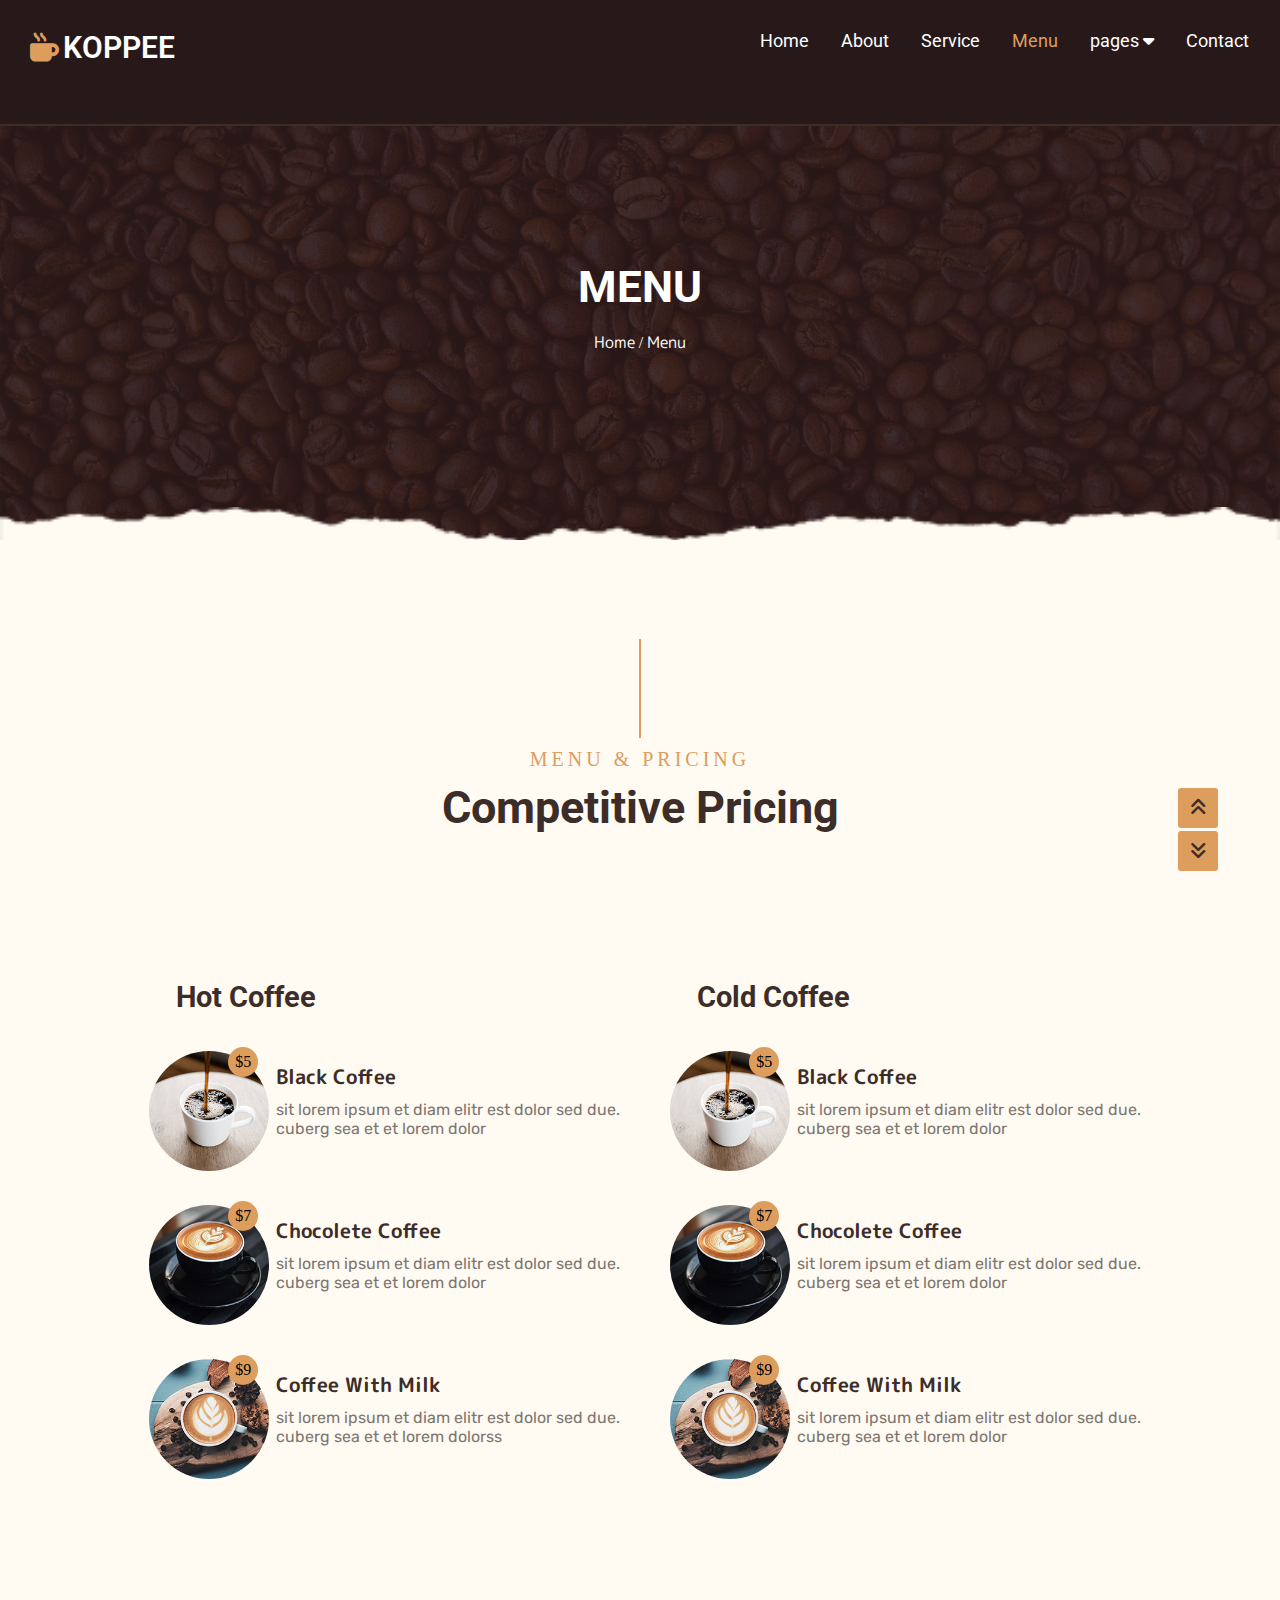
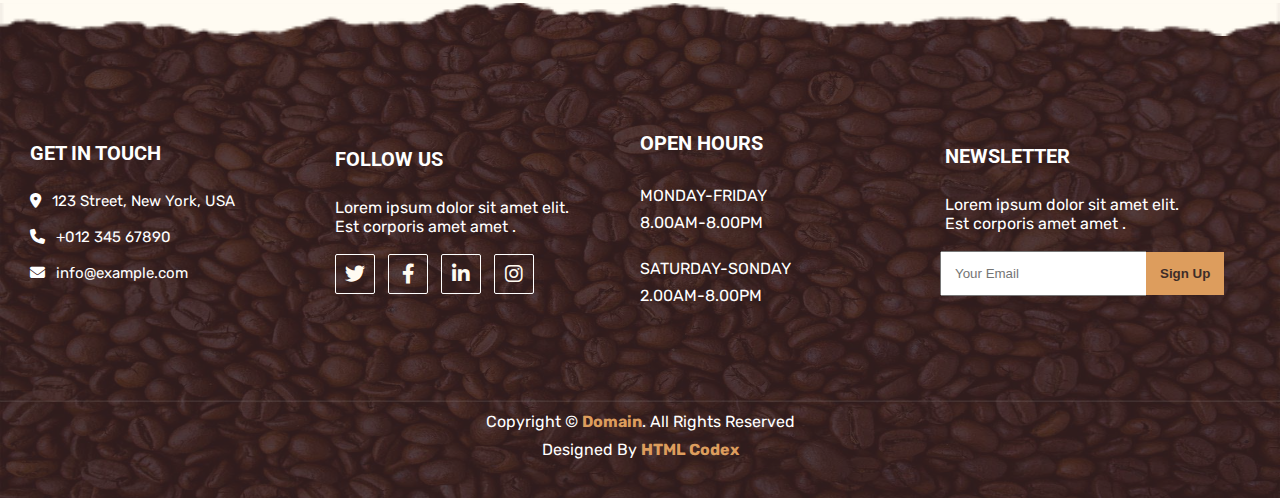
<file: menu.html>
<!DOCTYPE html>
<html lang="en">
<head>
    <meta charset="UTF-8">
    <meta http-equiv="X-UA-Compatible" content="IE=edge">
    <meta name="viewport" content="width=device-width, initial-scale=1.0">
    <title>menu</title>
            <!-- google fonts -->
            <link rel="preconnect" href="https://fonts.googleapis.com">   
            <link rel="preconnect" href="https://fonts.gstatic.com" crossorigin>
            <link href="https://fonts.googleapis.com/css2?family=Roboto:wght@700&display=swap" rel="stylesheet">
            <link href="https://fonts.googleapis.com/css2?family=M+PLUS+Rounded+1c:wght@700&display=swap" rel="stylesheet">
            <link href="https://fonts.googleapis.com/css2?family=M+PLUS+Rounded+1c:wght@700&family=Rubik:wght@300&display=swap" rel="stylesheet">
                        <!-- icons file  -->
            <link rel="stylesheet" href="./css/all.min.css">
                      
            <link rel="stylesheet" href="./css/style.css">
</head>
<body id="to-top">

  
    <div class="navBar">
        <div class="bg-color2">
          <nav >
                <div class="logo">
                 <i class="fa-solid fa-mug-hot"></i>
                <a href="#">Koppee</a>
               
                </div> 
                <input class="menu-icon" type="checkbox" id="check" />
                <label for="check">
                    <i class="fas fa-bars fa-beat" id="bars"></i>
                    <!-- <i class="fa-solid fa-xmark fa-beat-fade" id="cancel"></i> -->
                </label>
                 <ul>
                  <div class="ul-bg">
                     <li><a href="index.html">Home</a></li>
                     <li><a href="about.html">About</a></li>
                     <li><a href="service.html">Service</a></li>
                     <li><a class="mark" href="menu.html">Menu</a></li>
                     <li class="list">
                         <a class="saka" href="#">pages 
                          <i class="fa-solid fa-caret-down"></i>
                          <i class="fa-solid fa-caret-right"></i>  
                        </a>
                         <div class="pages">
                             <p><a href="reservation.html">Reservation</a></p><hr>
                            <p><a href="testimonial.html">Testimonial</a></p>
                         </div>          
                     </li>
                     <li><a href="contact.html">Contact</a></li>
                  </div>
                 </ul>
             </nav>


             <div class="bars">
                <h1>menu</h1>
                <a href="index.html">home</a>
                <span> / </span>
                <a href="menu.html">menu</a>
             </div>

          
            </div>
            <!-- end bg-color2 -->
            <div class="img_top">
             <img src="./img/overlay-bottom.png" alt="notfound">
           </div>
            
         </div>
         <!-- end navbar -->


        <!-- start section menu -->
        <section class="menu">

            <div class="repeat">
               <div class="col"></div>
               <p>menu & pricing</p>
               <h2>competitive pricing</h2>
            </div>
            <!-- start menu contant -->
          <div class="menu-contant">
             <div class="hot-coffee">
               <h3>hot coffee</h3>
             </div>
             <div class="cold-coffee">
               <h3>cold coffee</h3>
             </div>
             <!-- end row 1 -->
             <div class="img-coffee">
               <img src="./img/menu-1.jpg" alt="notfound">
               <div class="salary">$5</div>
             </div>
   
             <div class="lorem">
               <h4>black coffee</h4>
               <p>sit lorem ipsum et diam elitr est dolor sed due. cuberg sea et et lorem dolor</p>
             </div>
   
             <div class="img-coffee">
               <img src="./img/menu-1.jpg" alt="notfound">
               <div class="salary">$5</div>
             </div>
   
             <div class="lorem">
               <h4>black coffee</h4>
               <p>sit lorem ipsum et diam elitr est dolor sed due. cuberg sea et et lorem dolor</p>
             </div>
   
              <!-- end row2 -->
                
              <div class="img-coffee">
               <img src="./img/menu-2.jpg" alt="notfound">
               <div class="salary">$7</div>
             </div>
   
             <div class="lorem">
               <h4>chocolete coffee</h4>
               <p>sit lorem ipsum et diam elitr est dolor sed due. cuberg sea et et lorem dolor</p>
             </div>
   
             <div class="img-coffee">
               <img src="./img/menu-2.jpg" alt="notfound">
               <div class="salary">$7</div>
             </div>
   
             <div class="lorem">
               <h4>chocolete coffee</h4>
               <p>sit lorem ipsum et diam elitr est dolor sed due. cuberg sea et et lorem dolor</p>
             </div>
             <!-- end row 3 -->
             <div class="img-coffee">
               <img src="./img/menu-3.jpg" alt="notfound">
               <div class="salary">$9</div>
             </div>
   
             <div class="lorem">
               <h4>coffee with milk</h4>
               <p>sit lorem ipsum et diam elitr est dolor sed due. cuberg sea et et lorem dolorss</p>
             </div>
   
             <div class="img-coffee">
               <img src="./img/menu-3.jpg" alt="notfound">
               <div class="salary">$9</div>
             </div>
   
             <div class="lorem">
               <h4>coffee with milk</h4>
               <p>sit lorem ipsum et diam elitr est dolor sed due. cuberg sea et et lorem dolor</p>
             </div>
             <!-- end row 4 -->
   
   
          </div>
          <!-- end menu contant -->
       
       </section>
        <!-- end section menu -->
    











    
    <footer >
      
        <div class="bg-color2">
           <div class="img_bottom">
            <img src="./img/overlay-top.png" alt="notfound">
           </div>
          <!-- start container list==>foot -->
          <div class="foot">
            <div class="list list1">
              <h2>get in touch</h2>
              <ul>
                <li><i class="fa-solid fa-location-dot"></i> 123 Street, New York, USA</li>
                <li><i class="fa-solid fa-phone"></i> +012 345 67890</li>
                <li><i class="fa-solid fa-envelope"></i> info@example.com</li>
              </ul>
            </div>
            <div class="list list2">
              <h2>follow us</h2>
              <p>Lorem ipsum dolor sit amet  elit. Est corporis amet amet .</p>
              <div class="icons">

               <a href=""><i class="fa-brands fa-twitter"></i></a> 
               <a href=""><i class="fa-brands fa-facebook-f"></i></a>
               <a href=""><i class="fa-brands fa-linkedin-in"></i></a> 
               <a href=""><i class="fa-brands fa-instagram"></i></a> 
              </div>


            </div>
            <div class="list list3">
              <h2>open hours</h2>
              <ul>
                <li>MONDAY-FRIDAY</li>
                <li>8.00AM-8.00PM</li>
                <br>
                <li>SATURDAY-SONDAY</li>
                <li>2.00AM-8.00PM</li>
              </ul>
            </div>
            <div class="list list4">
              <h2>Newsletter</h2>
               <p>Lorem ipsum dolor sit amet  elit. Est corporis amet amet .</p>
               <div class="form-offer">
                <form action="" >
                   <input class="email" type="email" placeholder="Your Email" required>
                   <input class="submit" type="submit" value="Sign Up">
                </form>
               </div>
            </div>
          </div>
          <hr>
             <!--end foot  -->
             <div class="end" id="down-arrow">
              <p class="one">copyright &copy; <span>Domain</span>. all rights reserved</p>
              <p>designed by <span>HTML codex</span></p>
             </div>
        </div>

    <!-- end bg-color2 -->


     </footer>

               <!-- botton arrows -->
               <div class="arrows">
                <div class="comeback-botton">
                  <a href="#to-top">
                   <i class="fa-solid fa-angles-up fa-beat fa-xs"></i>
                 </a>
                </div>
          
               <div class="down">
                 <a href="#down-arrow">
                  <i class="fa-solid fa-angles-down fa-beat fa-xs"></i>
                 </a>
               </div>
          
               </div>  
              <!-- botton arrows -->
</body>
</html>
</file>
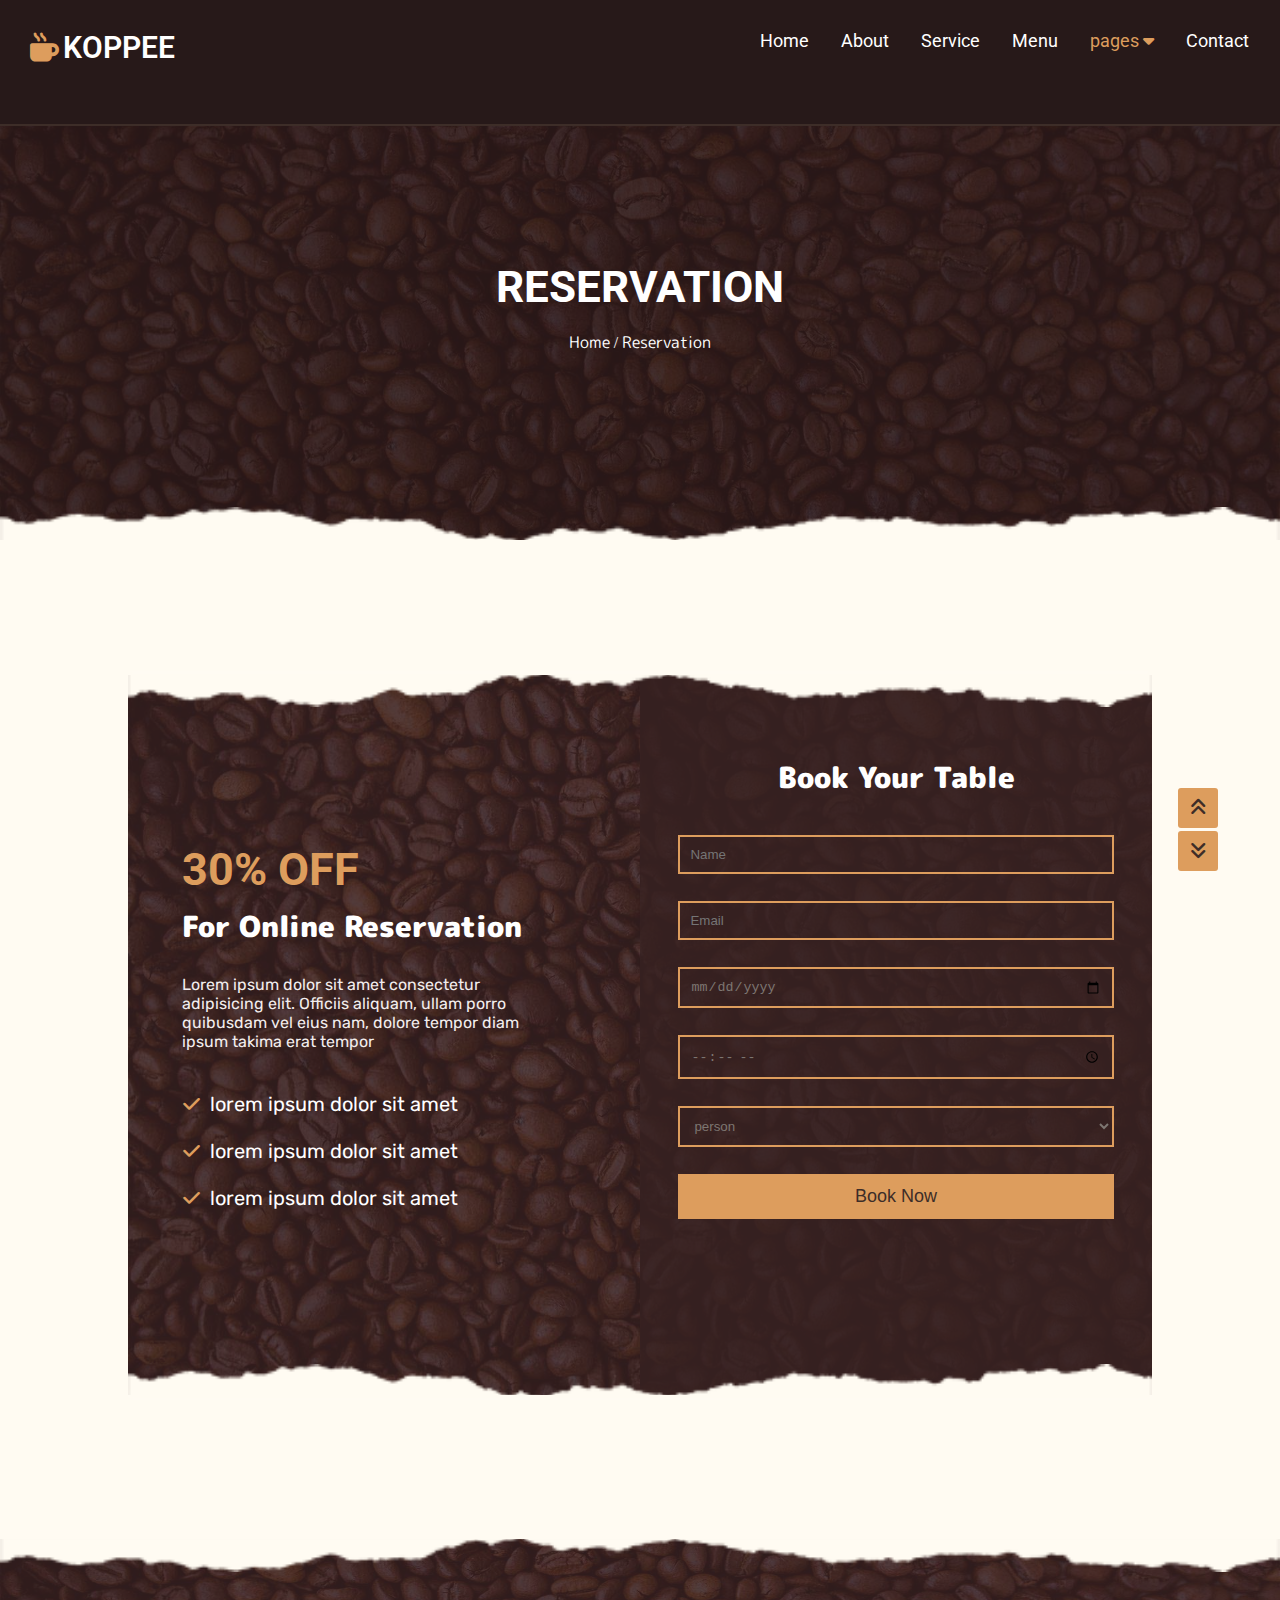
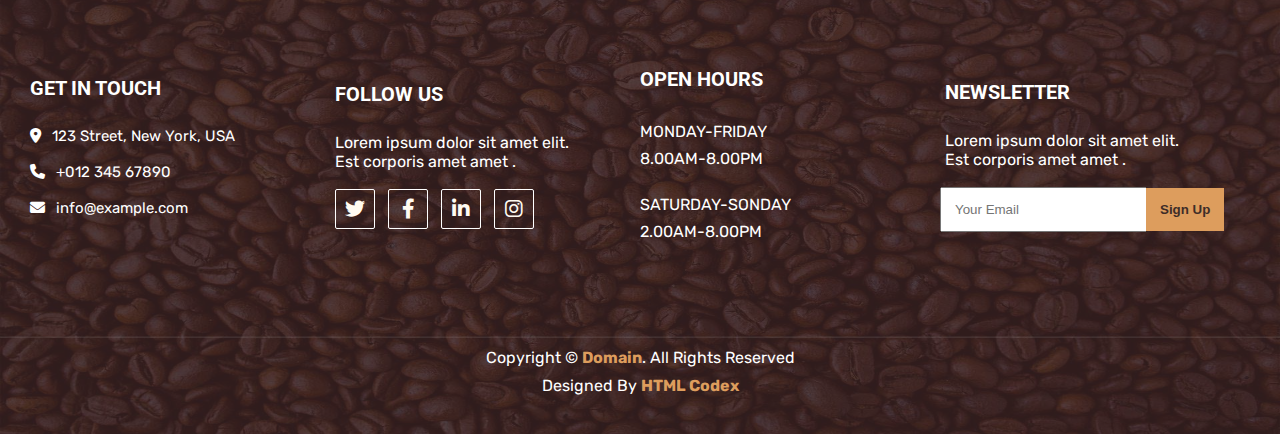
<file: reservation.html>
<!DOCTYPE html>
<html lang="en">
<head>
    <meta charset="UTF-8">
    <meta http-equiv="X-UA-Compatible" content="IE=edge">
    <meta name="viewport" content="width=device-width, initial-scale=1.0">
    <title>reservation</title>
           <!-- google fonts -->
           <link rel="preconnect" href="https://fonts.googleapis.com">   
           <link rel="preconnect" href="https://fonts.gstatic.com" crossorigin>
           <link href="https://fonts.googleapis.com/css2?family=Roboto:wght@700&display=swap" rel="stylesheet">
           <link href="https://fonts.googleapis.com/css2?family=M+PLUS+Rounded+1c:wght@700&display=swap" rel="stylesheet">
           <link href="https://fonts.googleapis.com/css2?family=M+PLUS+Rounded+1c:wght@700&family=Rubik:wght@300&display=swap" rel="stylesheet">
                       <!-- icons file  -->
           <link rel="stylesheet" href="./css/all.min.css">
                     
           <link rel="stylesheet" href="./css/style.css">
</head>
<body id="to-top">
    <div class="navBar">
        <div class="bg-color2">
          <nav >
                <div class="logo">
                 <i class="fa-solid fa-mug-hot"></i>
                <a href="#">Koppee</a>
               
                </div> 
                <input class="menu-icon" type="checkbox" id="check" />
                <label for="check">
                    <i class="fas fa-bars fa-beat" id="bars"></i>
                    <!-- <i class="fa-solid fa-xmark fa-beat-fade" id="cancel"></i> -->
                </label>
                 <ul>
                  <div class="ul-bg">
                     <li><a href="index.html">Home</a></li>
                     <li><a href="about.html">About</a></li>
                     <li><a href="service.html">Service</a></li>
                     <li><a href="menu.html">Menu</a></li>
                     <li class="list">
                         <a class="saka mark" href="#">pages 
                          <i class="fa-solid fa-caret-down"></i>
                          <i class="fa-solid fa-caret-right"></i>  
                        </a>
                         <div class="pages">
                             <p><a class="mark" href="reservation.html">Reservation</a></p><hr>
                            <p><a href="testimonial.html">Testimonial</a></p>
                         </div>          
                     </li>
                     <li><a href="contact.html">Contact</a></li>
                  </div>
                 </ul>
             </nav>


             <div class="bars">
                <h1>reservation</h1>
                <a href="index.html">home</a>
                <span> / </span>
                <a href="reservation.html">reservation</a>
             </div>

            </div>
            <!-- end bg-color2 -->
            <div class="img_top">
             <img src="./img/overlay-bottom.png" alt="notfound">
           </div>
            
         </div>
         <!-- end navbar -->

      <!-- start section pages -->
       
      <section class="main-pages">

        <!-- start reservation -->
        <div class="reservation">
  
         
             <div class="Reserv">    
              <div class="img_bottom">
                <img src="./img/overlay-top.png" alt="notfound">
               </div> 
          
       
          <!-- <div class="img_bottom">
            <img src="./img/overlay-top.png" alt="notfound">
           </div>  -->
        
           <!-- start online reservation -->
          <div class="online-reservation">
            <div class="bg-color3">
                  <!-- start container -->
              <div class="container">
                <h2>30% off</h2>
                <h3>for online reservation</h3>
                <p>Lorem ipsum dolor sit amet consectetur adipisicing elit. Officiis aliquam, ullam porro quibusdam vel eius nam, dolore tempor diam ipsum takima erat tempor </p>
                <ul class="douple">
                  <li><i class="fa-solid fa-check"></i>lorem ipsum dolor sit amet</li>
                  <li><i class="fa-solid fa-check"></i>lorem ipsum dolor sit amet</li>
                  <li><i class="fa-solid fa-check"></i>lorem ipsum dolor sit amet</li>
              </ul>
  
              </div>
              <!-- end container -->
            </div>
          </div>
          <!-- end online-reservation -->
  
                  <!-- start form-reservation -->
          <div class="form-reservation">
            <div class="bg-color4">
  
            <h3>book your table</h3>
            <div class="form">
            <form action="">
  
             <div> <input type="text" placeholder="Name" required > </div>
             <div> <input type="email" placeholder="Email" required> </div>
             <div> <input type="date" placeholder="Date" value="Time"> </div>
             <div> <input type="time" placeholder="Time" value="Time"> </div>
             <div><select  >
              <option selected>person</option>
              <option class="opt">person 1</option>
              <option>person 2</option>
              <option>person 3</option>
              <option>person 4</option>
             </select>
            </div>
             <div> <input id="sub" type="submit" value="Book Now"> </div>
  
            </form>
          </div>
    
          </div>
          </div>
        </div>  
          <!-- end form-reservation -->
  
         
          <div class="img_top">
            <img src="./img/overlay-bottom.png" alt="notfound">
           </div>
          
          
       
         <!-- end bg-color2 -->
        </div>
        <!-- end reservation -->

          </section>
          <!-- end section pages -->






    <footer >
      
        <div class="bg-color2">
           <div class="img_bottom">
            <img src="./img/overlay-top.png" alt="notfound">
           </div>
          <!-- start container list==>foot -->
          <div class="foot">
            <div class="list list1">
              <h2>get in touch</h2>
              <ul>
                <li><i class="fa-solid fa-location-dot"></i> 123 Street, New York, USA</li>
                <li><i class="fa-solid fa-phone"></i> +012 345 67890</li>
                <li><i class="fa-solid fa-envelope"></i> info@example.com</li>
              </ul>
            </div>
            <div class="list list2">
              <h2>follow us</h2>
              <p>Lorem ipsum dolor sit amet  elit. Est corporis amet amet .</p>
              <div class="icons">

               <a href=""><i class="fa-brands fa-twitter"></i></a> 
               <a href=""><i class="fa-brands fa-facebook-f"></i></a>
               <a href=""><i class="fa-brands fa-linkedin-in"></i></a> 
               <a href=""><i class="fa-brands fa-instagram"></i></a> 
              </div>


            </div>
            <div class="list list3">
              <h2>open hours</h2>
              <ul>
                <li>MONDAY-FRIDAY</li>
                <li>8.00AM-8.00PM</li>
                <br>
                <li>SATURDAY-SONDAY</li>
                <li>2.00AM-8.00PM</li>
              </ul>
            </div>
            <div class="list list4">
              <h2>Newsletter</h2>
               <p>Lorem ipsum dolor sit amet  elit. Est corporis amet amet .</p>
               <div class="form-offer">
                <form action="" >
                   <input class="email" type="email" placeholder="Your Email" required>
                   <input class="submit" type="submit" value="Sign Up">
                </form>
               </div>
            </div>
          </div>
          <hr>
             <!--end foot  -->
             <div class="end" id="down-arrow">
              <p class="one">copyright &copy; <span>Domain</span>. all rights reserved</p>
              <p>designed by <span>HTML codex</span></p>
             </div>
        </div>

    <!-- end bg-color2 -->


     </footer>
     <!-- end footer -->

               <!-- botton arrows -->
              <div class="arrows">
                <div class="comeback-botton">
                  <a href="#to-top">
                   <i class="fa-solid fa-angles-up fa-beat fa-xs"></i>
                 </a>
                </div>
          
               <div class="down">
                 <a href="#down-arrow">
                  <i class="fa-solid fa-angles-down fa-beat fa-xs"></i>
                 </a>
               </div>
          
               </div> 
              <!-- botton arrows -->
</body>
</html>
</file>
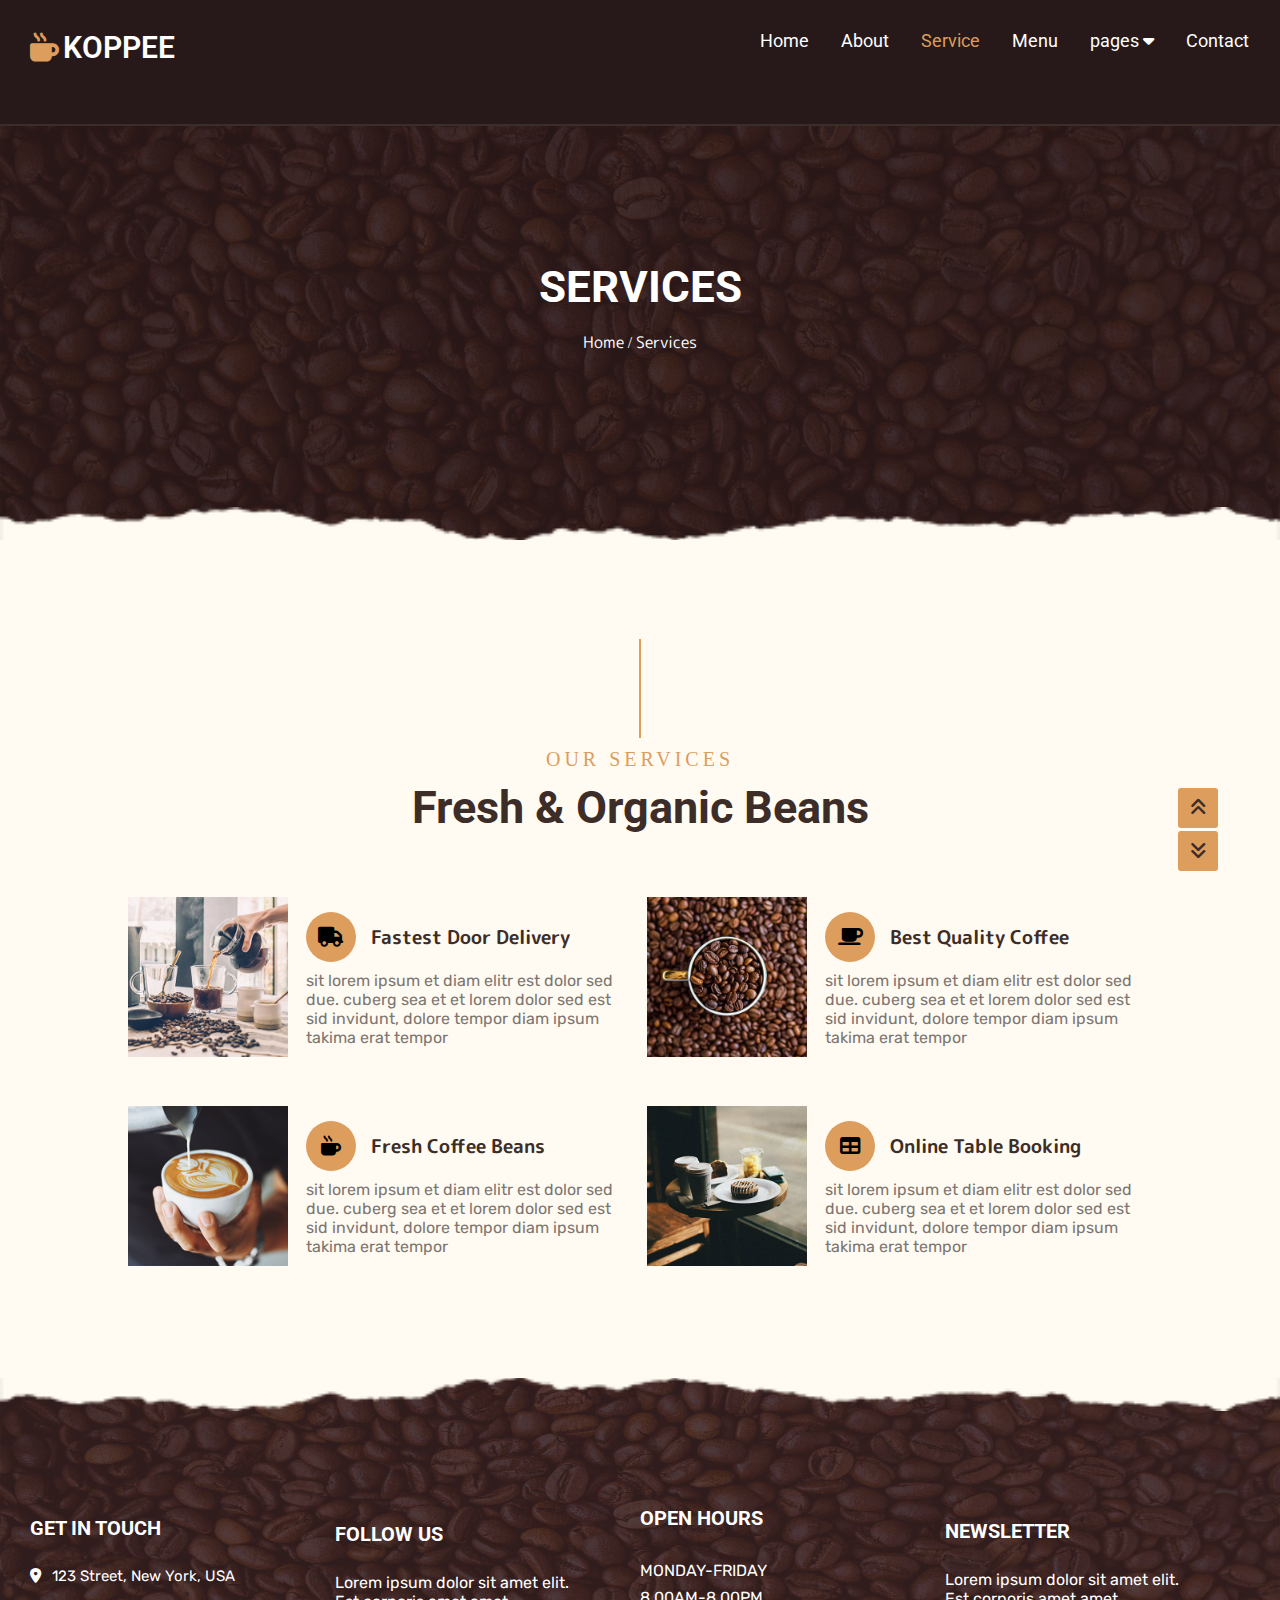
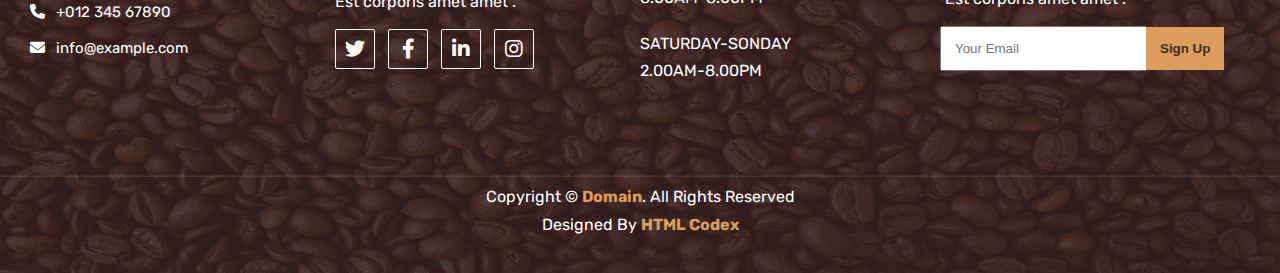
<file: service.html>
<!DOCTYPE html>
<html lang="en">
<head>
    <meta charset="UTF-8">
    <meta http-equiv="X-UA-Compatible" content="IE=edge">
    <meta name="viewport" content="width=device-width, initial-scale=1.0">
    <title>service</title>
             <!-- google fonts -->
             <link rel="preconnect" href="https://fonts.googleapis.com">   
             <link rel="preconnect" href="https://fonts.gstatic.com" crossorigin>
             <link href="https://fonts.googleapis.com/css2?family=Roboto:wght@700&display=swap" rel="stylesheet">
             <link href="https://fonts.googleapis.com/css2?family=M+PLUS+Rounded+1c:wght@700&display=swap" rel="stylesheet">
             <link href="https://fonts.googleapis.com/css2?family=M+PLUS+Rounded+1c:wght@700&family=Rubik:wght@300&display=swap" rel="stylesheet">
                         <!-- icons file  -->
             <link rel="stylesheet" href="./css/all.min.css">
                       
             <link rel="stylesheet" href="./css/style.css">
</head>
<body id="to-top">

       
    
    <div class="navBar">
        <div class="bg-color2">
          <nav >
                <div class="logo">
                 <i class="fa-solid fa-mug-hot"></i>
                <a href="#">Koppee</a>
               
                </div> 
                <input class="menu-icon" type="checkbox" id="check" />
                <label for="check">
                    <i class="fas fa-bars fa-beat" id="bars"></i>
                    <!-- <i class="fa-solid fa-xmark fa-beat-fade" id="cancel"></i> -->
                </label>
                 <ul>
                  <div class="ul-bg">
                     <li><a href="index.html">Home</a></li>
                     <li><a href="about.html">About</a></li>
                     <li><a class="mark" href="service.html">Service</a></li>
                     <li><a href="menu.html">Menu</a></li>
                     <li class="list">
                         <a class="saka" href="#">pages 
                          <i class="fa-solid fa-caret-down"></i>
                          <i class="fa-solid fa-caret-right"></i>  
                        </a>
                         <div class="pages">
                             <p><a href="reservation.html">Reservation</a></p><hr>
                            <p><a href="testimonial.html">Testimonial</a></p>
                         </div>          
                     </li>
                     <li><a href="contact.html">Contact</a></li>
                  </div>
                 </ul>
             </nav>


             <div class="bars">
                <h1>services</h1>
                <a href="index.html">home</a>
                <span> / </span>
                <a href="service.html">services</a>
             </div>

          
            </div>
            <!-- end bg-color2 -->
            <div class="img_top">
             <img src="./img/overlay-bottom.png" alt="notfound">
           </div>
            
         </div>
         <!-- end navbar -->


    <!-- start service section -->
    <section class="service">
        <div class="service_us repeat">
            <div class="col"></div>
            <p>our services</p>
            <h2>fresh & organic beans</h2>
        </div>
        <div class="types">
                               <!-- start  row 1 in types -->
                    <div class="service-img">
                      <img src="./img/service-1.jpg" alt="">
                    </div>
                    
                  <div class="service-inform">
                    <div class="line1">
                    <i class="fa-solid fa-truck"></i>
                    <h3>fastest door delivery</h3>
                    </div>
                    <p>sit lorem ipsum et diam elitr est dolor sed due. cuberg sea et et lorem dolor sed est sid invidunt, dolore tempor diam ipsum takima erat tempor</p>
                  </div>     
                  
                    <div class="service-img">   
                       <img src="./img/service-2.jpg" alt="">
                    </div>
                    
                  <div class="service-inform">
                    <div class="line1">
                    <i class="fa-solid fa-mug-saucer"></i> 
                     <h3>best quality coffee</h3>
                   </div>
                   <p>sit lorem ipsum et diam elitr est dolor sed due. cuberg sea et et lorem dolor sed est sid invidunt, dolore tempor diam ipsum takima erat tempor</p>
                  </div>     
                  <!-- end  row 1 in types -->
                  <!-- start  row 2 in types service -->
                    <div class="service-img">
                     <img src="./img/service-3.jpg" alt="">
                    </div> 
                    
                   <div class="service-inform">
                    <div class="line1">     
                      <i class="fa-solid fa-mug-hot"></i>
                      <h3>fresh coffee beans</h3>
                     </div>
                     <p>sit lorem ipsum et diam elitr est dolor sed due. cuberg sea et et lorem dolor sed est sid invidunt, dolore tempor diam ipsum takima erat tempor</p>
                   </div>   
        
                   <div class="service-img">
                     <img src="./img/service-4.jpg" alt="">
                   </div>
                    
                    <div class="service-inform">
                      <div class="line1">
                        <i class="fa-solid fa-table"></i>
                       <h3>online table booking</h3>
                      </div>
                      <p>sit lorem ipsum et diam elitr est dolor sed due. cuberg sea et et lorem dolor sed est sid invidunt, dolore tempor diam ipsum takima erat tempor</p>
                    </div>    
                     <!-- end  row 2 in types service -->
        <!-- end service types -->
        </div>



<!-- start footer -->
    <footer >
      
        <div class="bg-color2">
           <div class="img_bottom">
            <img src="./img/overlay-top.png" alt="notfound">
           </div>
          <!-- start container list==>foot -->
          <div class="foot">
            <div class="list list1">
              <h2>get in touch</h2>
              <ul>
                <li><i class="fa-solid fa-location-dot"></i> 123 Street, New York, USA</li>
                <li><i class="fa-solid fa-phone"></i> +012 345 67890</li>
                <li><i class="fa-solid fa-envelope"></i> info@example.com</li>
              </ul>
            </div>
            <div class="list list2">
              <h2>follow us</h2>
              <p>Lorem ipsum dolor sit amet  elit. Est corporis amet amet .</p>
              <div class="icons">

               <a href=""><i class="fa-brands fa-twitter"></i></a> 
               <a href=""><i class="fa-brands fa-facebook-f"></i></a>
               <a href=""><i class="fa-brands fa-linkedin-in"></i></a> 
               <a href=""><i class="fa-brands fa-instagram"></i></a> 
              </div>


            </div>
            <div class="list list3">
              <h2>open hours</h2>
              <ul>
                <li>MONDAY-FRIDAY</li>
                <li>8.00AM-8.00PM</li>
                <br>
                <li>SATURDAY-SONDAY</li>
                <li>2.00AM-8.00PM</li>
              </ul>
            </div>
            <div class="list list4">
              <h2>Newsletter</h2>
               <p>Lorem ipsum dolor sit amet  elit. Est corporis amet amet .</p>
               <div class="form-offer">
                <form action="" >
                   <input class="email" type="email" placeholder="Your Email" required>
                   <input class="submit" type="submit" value="Sign Up">
                </form>
               </div>
            </div>
          </div>
          <hr>
             <!--end foot  -->
             <div class="end" id="down-arrow">
              <p class="one">copyright &copy; <span>Domain</span>. all rights reserved</p>
              <p>designed by <span>HTML codex</span></p>
             </div>
        </div>

    <!-- end bg-color2 -->


     </footer>

               <!-- botton arrows -->
               <div class="arrows">
                <div class="comeback-botton">
                  <a href="#to-top">
                   <i class="fa-solid fa-angles-up fa-beat fa-xs"></i>
                 </a>
                </div>
          
               <div class="down">
                 <a href="#down-arrow">
                  <i class="fa-solid fa-angles-down fa-beat fa-xs"></i>
                 </a>
               </div>
          
               </div>
              <!-- botton arrows -->
</body>
</html>
</file>
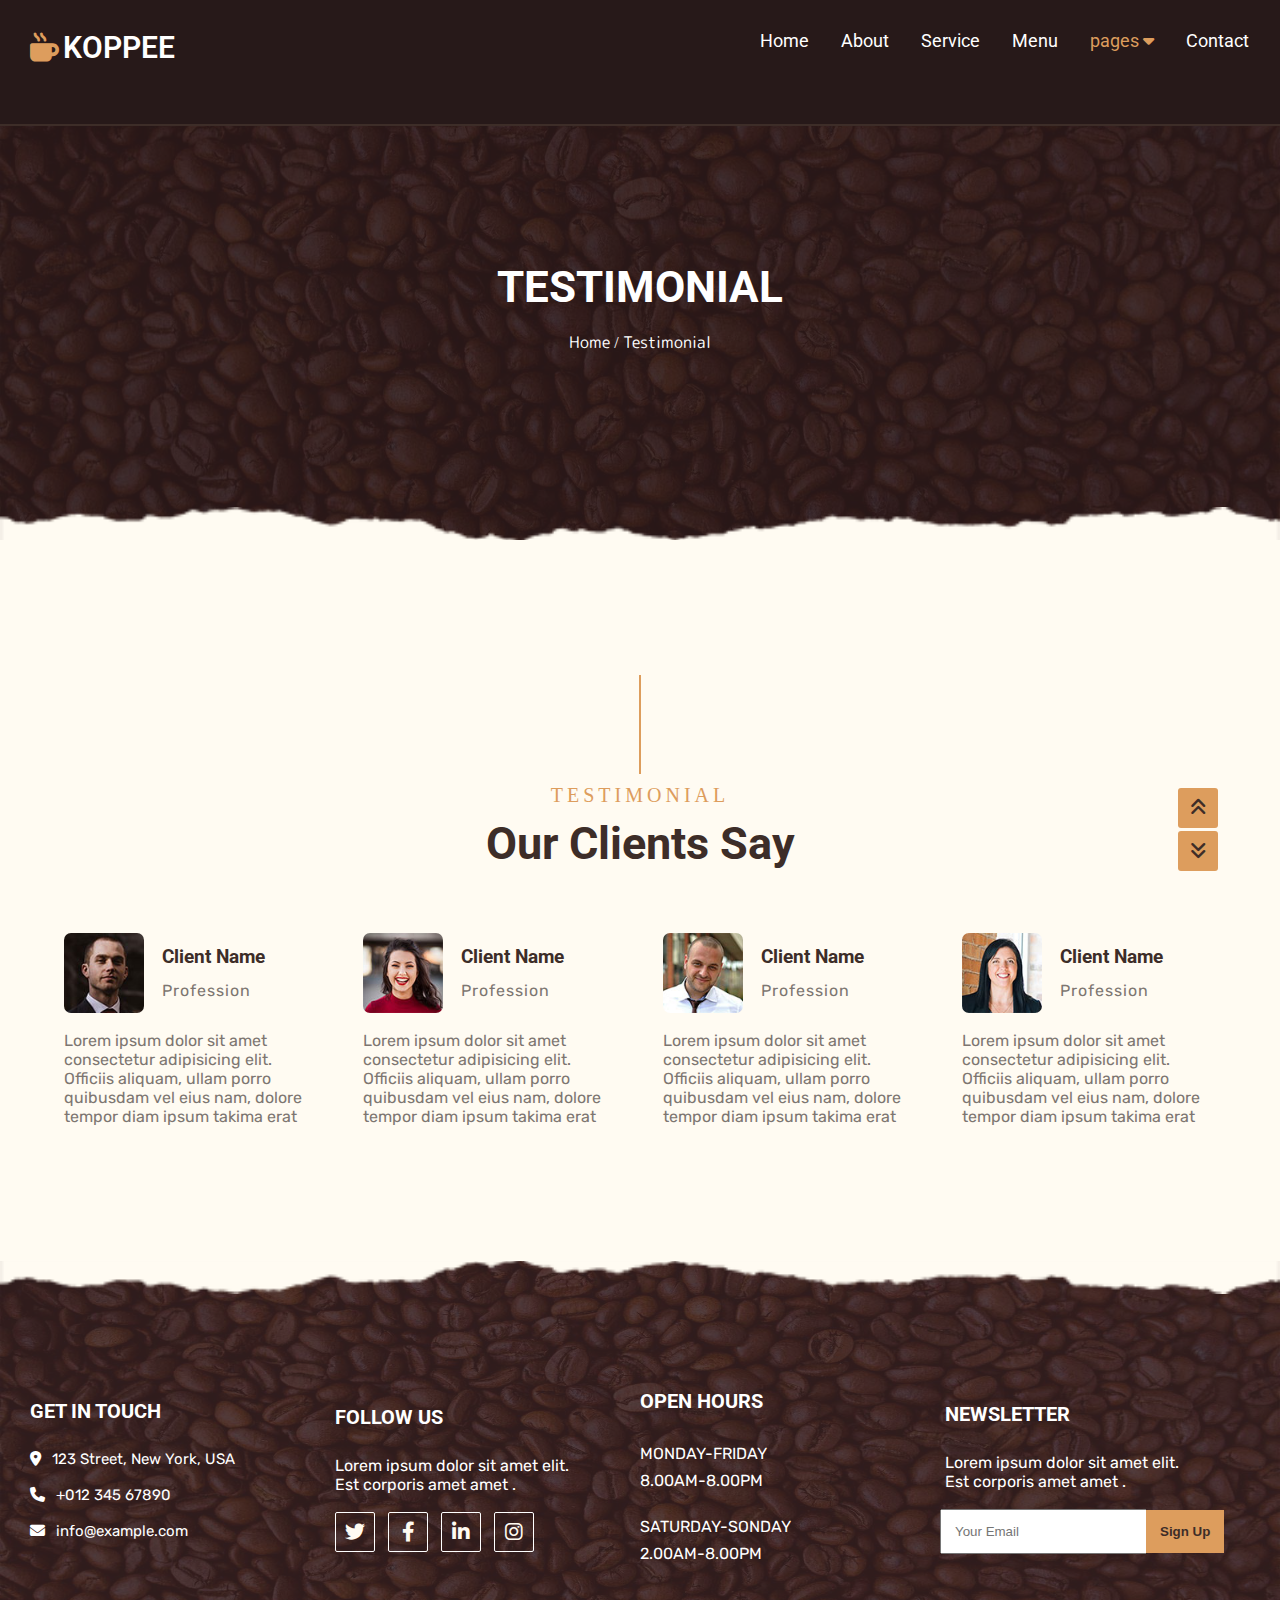
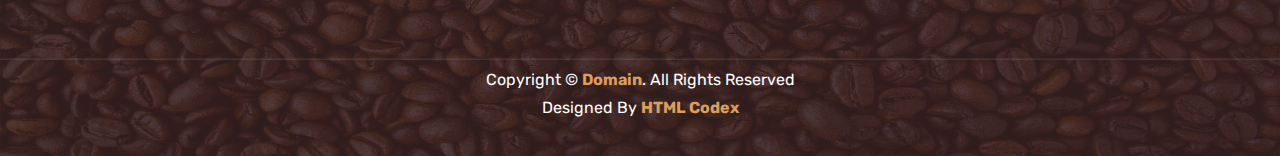
<file: testimonial.html>
<!DOCTYPE html>
<html lang="en">
<head>
    <meta charset="UTF-8">
    <meta http-equiv="X-UA-Compatible" content="IE=edge">
    <meta name="viewport" content="width=device-width, initial-scale=1.0">
    <title>Testimonial</title>
        <!-- google fonts -->
        <link rel="preconnect" href="https://fonts.googleapis.com">   
        <link rel="preconnect" href="https://fonts.gstatic.com" crossorigin>
        <link href="https://fonts.googleapis.com/css2?family=Roboto:wght@700&display=swap" rel="stylesheet">
        <link href="https://fonts.googleapis.com/css2?family=M+PLUS+Rounded+1c:wght@700&display=swap" rel="stylesheet">
        <link href="https://fonts.googleapis.com/css2?family=M+PLUS+Rounded+1c:wght@700&family=Rubik:wght@300&display=swap" rel="stylesheet">
                    <!-- icons file  -->
        <link rel="stylesheet" href="./css/all.min.css">
                  
        <link rel="stylesheet" href="./css/style.css">
</head>
<body id="to-top">
    
    <div class="navBar">
        <div class="bg-color2">
          <nav >
                <div class="logo">
                 <i class="fa-solid fa-mug-hot"></i>
                <a href="#">Koppee</a>
               
                </div> 
                <input class="menu-icon" type="checkbox" id="check" />
                <label for="check">
                    <i class="fas fa-bars fa-beat" id="bars"></i>
                    <!-- <i class="fa-solid fa-xmark fa-beat-fade" id="cancel"></i> -->
                </label>
                 <ul>
                  <div class="ul-bg">
                     <li><a href="index.html">Home</a></li>
                     <li><a href="about.html">About</a></li>
                     <li><a href="service.html">Service</a></li>
                     <li><a href="menu.html">Menu</a></li>
                     <li class="list">
                         <a class="saka mark" href="#">pages 
                          <i class="fa-solid fa-caret-down"></i>
                          <i class="fa-solid fa-caret-right"></i>  
                        </a>
                         <div class="pages">
                             <p><a  href="reservation.html">Reservation</a></p><hr>
                            <p><a class="mark" href="testimonial.html">Testimonial</a></p>
                         </div>          
                     </li>
                     <li><a href="contact.html">Contact</a></li>
                  </div>
                 </ul>
             </nav>


             <div class="bars">
                <h1>Testimonial</h1>
                <a href="index.html">home</a>
                <span> / </span>
                <a href="testimonial.html">Testimonial</a>
             </div>

            </div>
            <!-- end bg-color2 -->
            <div class="img_top">
             <img src="./img/overlay-bottom.png" alt="notfound">
           </div>
            
         </div>
         <!-- end navbar -->


       <!-- start section pages -->
       
       <section class="main-pages">

         <!-- start section Testimonial -->
         <div class="testimonial">
       
          <div class="repeat">
            <div class="col"></div>
            <p>testimonial</p>
            <h2>our clients say</h2>
         </div>
                     <!-- start our clinets div -->
          <div class="our-clients">
                           <!-- start div total ==> contain any client off three -->
            <div class="total">
              <div class="img-name">
                <img src="./img/testimonial-4.jpg" alt="">
                <div class="name">
                  <h3>client name</h3>
                  <p>profession</p>
                </div>
              </div>
              <p >Lorem ipsum dolor sit amet consectetur adipisicing elit. Officiis aliquam, ullam porro quibusdam vel eius nam, dolore tempor diam ipsum takima erat </p>
            </div>
  
            <!-- start div total ==> contain any client off three -->
            <div class="total">
              <div class="img-name">
                <img src="./img/testimonial-1.jpg" alt="">
                <div class="name">
                  <h3>client name</h3>
                  <p>profession</p>
                </div>
              </div>
              <p >Lorem ipsum dolor sit amet consectetur adipisicing elit. Officiis aliquam, ullam porro quibusdam vel eius nam, dolore tempor diam ipsum takima erat </p>
            </div>
                   <!-- start div total ==> contain any client off three -->
            <div class="total">
              <div class="img-name">
                <img src="./img/testimonial-2.jpg" alt="">
                <div class="name">
                  <h3>client name</h3>
                  <p>profession</p>
                </div>
              </div>
              <p >Lorem ipsum dolor sit amet consectetur adipisicing elit. Officiis aliquam, ullam porro quibusdam vel eius nam, dolore tempor diam ipsum takima erat </p>
            </div>
            <!-- end div total ==> contain any client off three -->

                      <!-- start div total ==> contain any client off three -->
                      <div>
                        <div class="total hide-client">
                          <div class="img-name">
                            <img src="./img/testimonial-3.jpg" alt="">
                            <div class="name">
                              <h3>client name</h3>
                              <p>profession</p>
                            </div>
                          </div>
                          <p >Lorem ipsum dolor sit amet consectetur adipisicing elit. Officiis aliquam, ullam porro quibusdam vel eius nam, dolore tempor diam ipsum takima erat </p>
                        </div>
                      </div>
  
          </div>
          <!-- end our clinets div -->
        </div>
        <!-- end section Testimonial -->

      </section>
      <!-- end section pages -->



    
    <footer >
      
        <div class="bg-color2">
           <div class="img_bottom">
            <img src="./img/overlay-top.png" alt="notfound">
           </div>
          <!-- start container list==>foot -->
          <div class="foot">
            <div class="list list1">
              <h2>get in touch</h2>
              <ul>
                <li><i class="fa-solid fa-location-dot"></i> 123 Street, New York, USA</li>
                <li><i class="fa-solid fa-phone"></i> +012 345 67890</li>
                <li><i class="fa-solid fa-envelope"></i> info@example.com</li>
              </ul>
            </div>
            <div class="list list2">
              <h2>follow us</h2>
              <p>Lorem ipsum dolor sit amet  elit. Est corporis amet amet .</p>
              <div class="icons">

               <a href=""><i class="fa-brands fa-twitter"></i></a> 
               <a href=""><i class="fa-brands fa-facebook-f"></i></a>
               <a href=""><i class="fa-brands fa-linkedin-in"></i></a> 
               <a href=""><i class="fa-brands fa-instagram"></i></a> 
              </div>


            </div>
            <div class="list list3">
              <h2>open hours</h2>
              <ul>
                <li>MONDAY-FRIDAY</li>
                <li>8.00AM-8.00PM</li>
                <br>
                <li>SATURDAY-SONDAY</li>
                <li>2.00AM-8.00PM</li>
              </ul>
            </div>
            <div class="list list4">
              <h2>Newsletter</h2>
               <p>Lorem ipsum dolor sit amet  elit. Est corporis amet amet .</p>
               <div class="form-offer">
                <form action="" >
                   <input class="email" type="email" placeholder="Your Email" required>
                   <input class="submit" type="submit" value="Sign Up">
                </form>
               </div>
            </div>
          </div>
          <hr>
             <!--end foot  -->
             <div class="end" id="down-arrow">
              <p class="one">copyright &copy; <span>Domain</span>. all rights reserved</p>
              <p>designed by <span>HTML codex</span></p>
             </div>
        </div>

    <!-- end bg-color2 -->


     </footer>
     <!-- end footer -->

               <!-- botton arrows -->
              <div class="arrows">
                <div class="comeback-botton">
                  <a href="#to-top">
                   <i class="fa-solid fa-angles-up fa-beat fa-xs"></i>
                 </a>
                </div>
          
               <div class="down">
                 <a href="#down-arrow">
                  <i class="fa-solid fa-angles-down fa-beat fa-xs"></i>
                 </a>
               </div>
          
               </div>  
              <!-- botton arrows -->
</body>
</html>
</file>
<file: css/style.css>
:root
{
    --mainfont:'Roboto', sans-serif;
    --maincolor1: #dd9d5d; 
    --maincolor2:#3d2d28;
    --background_color:#fffbf2;
    --paragragh-color:#7d7671;
   --second-font:'M PLUS Rounded 1c', sans-serif;
   --bg-color:#2c1919e6;
}

*{
    margin: 0px;
    padding: 0px;
    box-sizing: border-box;
    text-decoration: none;
    list-style: none;
}
body{
    background-color: var(--background_color);
}
/* start header */
header{
    height: 100vh;
    background-image: url(../img/carousel-1.jpg);
    background-size: 100% 100%;
    overflow: hidden;
}
header .bg{
    background-color: #2c1919bd;;
    height: 100vh;    
}
nav 
{
    display: flex;
    padding: 30px;
    justify-content: space-between;
    position: fixed;
    width: 100%;
    height: 14vh;
    background-color:#33211d;
    background-color: #271919;
    z-index:101 ;
    border-bottom: 2px solid var(--maincolor2);
}
nav .logo a
{
    text-transform: uppercase;
    font-size: 30px;
    font-weight: 600;   
}
nav ul .ul-bg
{
    display: flex;
    justify-content: end;
    gap: 30px;
    list-style: none;
}
nav ul .ul-bg li a 
{ 
    font-family: 'M PLUS Rounded 1c', sans-serif;
    /* transition: 0.4s; */
    border: 1px solid transparent;
    font-size: 18px;
}
nav ul .ul-bg li  .mark
{
    color: var(--maincolor1);
} 
nav ul .ul-bg li a:hover
{
    color: var(--maincolor1);
} 
nav .logo a,
nav ul .ul-bg li a 
{
    color: white;
    font-family: var(--mainfont);
    text-decoration: none;
}
.logo i 
{
    font-size: 29px;
    color: var(--maincolor1);
}
 .logo i:hover
{
    color:gold;
} 

nav ul .ul-bg li 
{
    /* border: 1px solid transparent; */
    
    transition: 0.5s ease;
    font-size: 16px;
}
nav ul .ul-bg .list
{
    /* border: 1px solid transparent; */
    /* transition: 1s ease; */
}
nav ul .ul-bg .list .pages p:hover
{
    transform: scale(1.2);
}
nav ul .ul-bg li:hover
{
    transform: scale(1.2);
}

.fa-caret-right
{
    display: none;
}

nav ul .ul-bg li .pages{
    padding: 10px;
    background-color: var(--background_color);
    /* background-color: var(--maincolor2); */
    display: none;
    position: absolute;
    top: 24px;
    /* width: 20vh; */
    text-align: center;
    border-radius: 5px;
}
nav ul .ul-bg li .pages hr 
{
    width: 80%;
    margin: auto;
    opacity: 0.3;
}
nav ul .ul-bg li .pages a 
{
    color:var(--maincolor2);
    /* color: white; */
    font-size: 14px;
}
nav ul .ul-bg li .pages p 
{
   margin: 2px 0;
}
nav ul .ul-bg .list:hover .pages
{
    display: block;
}
nav ul .ul-bg li .pages a:hover
{
    color: var(--maincolor1);
} 

header .bg .introduction
{
    text-align: center;
    padding-top: 43vh;
    font-family: var(--mainfont);
}
header .bg .introduction h3, h1, h2
{
    /* font-family: var(--mainfont); */
} 
header .bg .introduction h3 
{
    color: var(--maincolor1);
    text-transform: capitalize;
    
    font-size: 25px;
}
header .bg .introduction h1 
{
    color: white;
    font-size: 105px;
    text-transform: uppercase;
}
header .bg .introduction h2
{
    color: aliceblue;
    font-size: 30px;
    text-transform: capitalize;
}

header .img_bottom img
{
  
    height: 4vh;
    margin-top: -10px;
    width: 100%;
}
header .img_bottom 
{
    margin-top: -2vh;
}

/* end header */
/* start section ==> about */
section .about
{
    height: 100vh;

}
.repeat
{
    text-align: center;
    margin: 11vh 0px 7vh;
}
.repeat .col
{
    height: 11vh;
    width: 1.6px;
    background-color: var(--maincolor1);
    margin: auto;
    margin-bottom: 1vh;
}
.repeat p
{
    color: var(--maincolor1);
    margin: 10px;
    text-transform: uppercase;
    letter-spacing: 4px;
    font-size: 20px;
}
.repeat h2
{
    font-size: 45px;
    text-transform: capitalize;
    color: var(--maincolor2);
    font-family: var(--mainfont);
    
}
/* end about_us div */
/* start about_vision */
.about .about_vision 
{
    
    display: flex;
    justify-content: space-between;
    width: 80%;
    /* height: 60vh; */
    margin: auto;
    /* margin-top: 7vh; */
}
.about .about_vision .our-story, .our-vision
{
    width: 40%;
    /* margin-left: 100px; */
    height: 50vh;
    display: flex;
    flex-wrap: wrap;
    align-content: space-evenly;
    gap: 3vh;

}

.about .about_vision .center
{
    /* width: 40%; */
}
.about .about_vision .center img
{
    width: 100%;
}
.about .about_vision h3
{
    color: var(--maincolor2);
    font-size: 30px;
    /* padding-bottom: 20px; */
    text-transform: capitalize;
    font-family: var(--mainfont);
}
.about .about_vision .our-story h4
{
    color: black;
    /* padding: 10px 0px 10px; */
    font-weight: 100;
    font-size: 18.5px;
    font-family: sans-serif;
    /* line-height: 1.5; */
}
.about .about_vision .our-story p, .our-vision p
{
    color:var(--paragragh-color);
    font-family: 'Rubik', sans-serif;
    /* overflow: hidden; */
    

} 
.about .about_vision .our-story p
{
    /* height: 15.3vh; */
    /* margin-bottom: 4vh; */
    line-height: 3.2vh;

}
.about .about_vision .our-story a
{
    background-color: var(--maincolor2);
    color: white;
}
.about .about_vision .our-vision p 
{
    /* height: 13.3vh; */
    /* margin-bottom: 1vh; */

}
.about .about_vision .our-vision ul
{
    /* margin-bottom: 3vh; */
}
.douple  li 
{
    padding: 5px 0px;
    font-family: sans-serif;
    font-size: 20px;
    color: var(--maincolor2);
}
.douple li i
{
    color: var(--maincolor1);
    padding-right: 9px;
    font-size: 19px;
    

}
.about .about_vision .our-vision a
{
    /* margin-top: 10px; */
    color: var(--maincolor2);
    background-color: var(--maincolor1);
   
    
}
.about .about_vision .our-story a:hover
{
    color: var(--maincolor2);
    background-color: var(--maincolor1);
}
.about .about_vision .our-vision a:hover
{
    background-color: var(--maincolor2);
    color: white;
}
.about .about_vision a
{
    text-transform: capitalize;
    padding: 12px 30px;
    border-radius: 10px;
    font-family: var(--mainfont);
    transition: .3s;
    /* width: 50%; */
    text-align: center;
    margin: 3vh 0vh;
}



/* end section ==> about */
/* start section service */
.service
{

}
.service .types
{
    width: 80%;
    margin: auto;
    display: grid;
    grid-template-columns:1fr 2fr 1fr 2fr;
    grid-template-rows: repeat(2,1fr);
    gap: 5vh 1.6vh;
    margin-bottom: 12vh;
 
}
.service .types img
{
    width: 160px;
    height: 160px;
}

.service .types .service-inform
{
    margin: auto;
}
.service .types .service-inform .line1
{
    display: flex;
    align-items: center;
    gap: 15px;
    margin-bottom: 1vh;
}












.service .types .service-inform .line1 h3
{
    color: var(--maincolor2);
    text-transform: capitalize;
    font-family: var(--second-font);

}
.service .types .service-inform p
{
    color:var(--paragragh-color);
    font-family: 'Rubik', sans-serif;
}



.service .types .service-inform .line1 i 
{
    width: 50px;
    display: grid;
    align-items: center;
    justify-items: center;
    /* text-align: center; */
    height: 50px;
    border-radius: 50%;
    /* padding: 10px; */
    background-color: var(--maincolor1);
    font-size: 20px;
}

/* end service types  */
/* start service offers */
.service .service-offer
{
    height: 60vh;
    background-image: url(../img/bg.jpg);
    background-size: 100% 100%;
    overflow: hidden;
}
.service .service-offer .bg-color
{
    height: 60vh;
    background-color:var(--bg-color);
    /* text-align: center; */
}

.service .service-offer .bg-color .main-offer
{
    text-align: center;
    margin: 10vh auto;
}


.service .service-offer .bg-color .main-offer h2 
{
    text-transform: uppercase;
    font-family: var(--mainfont);
    color: var(--maincolor1);
    font-size: 45px;
}
.service .service-offer .bg-color .main-offer h3
{
 
    text-transform: capitalize;
    font-size: 29px;
    font-weight: 900;
    color: white;
    /* text-transform: capitalize; */
    padding: 5px;
   
    font-family:var(--second-font)
}



.service .service-offer .bg-color .main-offer p
{
    margin-bottom: 4.5vh;
    color: white;
    /* text-transform: capitalize; */
    padding: 5px;
   
    font-family:var(--second-font)
}
.form-offer form input
{
   padding: 13px;
   margin-left: -5px;
   

}
.form-offer form .email
{
    transition: 0.3s ease;
}

.form-offer form .submit
{
    background-color: var(--maincolor1);
    color:var(--maincolor2);
    font-weight: bolder;
    padding: 14px;
    border: 2px;

}
.form-offer form .email:hover
{
    border: 1px solid var(--paragragh-color);
}

/* .img_bottom img
{
    height: 4vh;
    width: 100%;

} */


.service .service-offer .img_top img 
{
  
    height: 4vh;
    margin-top: -10px;
    width: 100%;
}
.service .service-offer .img_top 
{
    margin-top: -2vh;
}

.service .service-offer .bg-color .img_bottom img
{
    margin-top: -4px;
    height: 4vh;
    width: 100%;
}
.service .service-offer 
{
    margin-bottom: 10vh;
}

/* end service offer==> end section service */

/* start section menu */

.menu .menu-contant
{
    display: grid;
    grid-template-columns: 1fr 2fr 1fr 2fr;
    grid-template-rows: repeat(4,1fr);
    width: 80%;
    margin: auto;
    column-gap: 2vh;
    /* align-items: center; */
}
.menu .menu-contant .hot-coffee
{
    grid-column: 1/3;
}
.menu .menu-contant .cold-coffee 
{
    grid-column: 3/5;
}
.menu .menu-contant .cold-coffee, .menu .menu-contant .hot-coffee
{
    color: var(--maincolor2);
    font-size: 25px;
    /* padding-left: 4vh; */
    text-transform: capitalize;
    font-family: var(--mainfont);
    margin:5vh 0 0 5.3vh;
    justify-content: left;
    justify-items: left;
    align-items: center;
    align-content: space-around;
    display: flex;
}

.menu .menu-contant .img-coffee img
{
  width: 120px;
  height: 120px;
  border-radius: 50%;
}
.menu .menu-contant .img-coffee 
{
    /* position: relative; */
    text-align: center;
}

.menu .menu-contant .img-coffee .salary
{
    position: relative;
    /* top: -104px; */
    bottom: 83%;
    left: 62%;
    width: 30px;
    /* text-align: center; */
    padding: 6px;
    height: 30px;
    background-color:var(--maincolor1);
    border-radius: 50%;
    display: flex;
    align-items: center;
    justify-content: center;

}

.menu .menu-contant .lorem
{
    margin-left: -3.5vh;
    margin-top: 10px;
    
}

.menu .menu-contant .lorem h4
{
    color: var(--maincolor2);
    text-transform: capitalize;
    font-family: var(--second-font);
    padding-bottom: 1vh;
    font-size: 20px;
}
.menu .menu-contant .lorem p
{
    color:var(--paragragh-color);
    font-family: 'Rubik', sans-serif;
}

/* end section menu */

/* start section pages */

.main-pages
{
 
    margin: 15vh 0vh;
}
.main-pages .reservation
{
    /* width: 80%;
    margin: auto; */
    padding: 0vh 10%;
 
   
    overflow: hidden;

}
.main-pages .reservation .Reserv
{
    display: flex;
    flex-wrap: wrap;
}

/* .main-pages .reservation .bg-color2
{
  height: 80vh;
  background-color: #372121db;
 
} */

.main-pages .reservation .online-reservation
{
    width: 50%;
    background-image: url(../img/bg.jpg);
    /* background-size: 100% 100%; */
    background-size: cover;
    height: 80vh;

}
.main-pages .reservation .online-reservation .bg-color3
{
    height: 80vh;
    background-color: #372121db;
    
    display: flex;
    align-items: center;
    padding-left: 6vh;

   
}

.main-pages .reservation  .online-reservation .bg-color3 .container h2 
{

    text-transform: uppercase;
    font-family: var(--mainfont);
    color: var(--maincolor1);
    font-size: 45px;
    padding-bottom: 1vh;
}
.main-pages .reservation   h3
{
    text-transform: capitalize;
    font-size: 29px;
    font-weight: 900;
    color: white;
    /* text-transform: capitalize; */
    padding-bottom:3vh;
    font-family: var(--second-font);
}
.main-pages .reservation .online-reservation .bg-color3 .container p
{
   
    color: rgb(242, 237, 237);
    font-family: 'Rubik';
    padding-bottom: 4vh;
    width: 80%;

}
.main-pages .reservation .online-reservation .bg-color3 .container ul li 
{
    padding-bottom: 2vh;
    color: #fffeff;
    font-family: 'Rubik';

}




.main-pages .reservation .form-reservation
{
    width: 50%;
   background-image: url(../img/bg.jpg);
   /* background-size: 100% 100%; */
   background-size: cover;
   
}
.main-pages .reservation .form-reservation .bg-color4
{
    background-color: #372121f7;
    height: 80vh;
    text-align: center;
    padding-top: 5vh;
}
.main-pages .reservation .form-reservation .bg-color4  h3
{
 padding: 4vh;

}
.main-pages .reservation .form-reservation .bg-color4 .form
{

}

.main-pages .reservation .form-reservation .bg-color4 form input,select
{
    width: 85%;
    padding: 10px;
    background-color: transparent;
    border: 2px solid var(--maincolor1);
    color: var(--paragragh-color);
}
.main-pages .reservation .form-reservation .bg-color4  form input:hover, select:hover
{
    outline: 2px solid var(--paragragh-color);
}
.main-pages .reservation .form-reservation .bg-color4 form div 
{
    padding-bottom: 3vh;
}
.main-pages .reservation .form-reservation .bg-color4 form  #sub
{
    background-color: var(--maincolor1);
    font-size: large;
    color: var(--maincolor2);
}
.main-pages .reservation .form-reservation .bg-color4 form select option
{
    color: var(--maincolor2);
    background-color: var(--background_color);

}


.main-pages .reservation .img_top
{
  margin-top: -3.5vh;

   
}
.main-pages .reservation .img_top img
{
    width: 100%;
    height: 4vh;
}

.main-pages .reservation .Reserv .img_bottom
 {
    width: 80%;
    
}
.main-pages .reservation .Reserv .img_bottom img
{
    width: 80%;
    height: 4vh;
    position: absolute;
    margin-top: -0.4vh;
}

/* end reservation */

/* start Testimonial */

.testimonial .our-clients
{
    display:flex;
    /* padding: 10vh; */
    width: 90%;
    margin: auto;
    gap: 5vh;
    
}
.testimonial .our-clients .total .img-name
{
  display: flex;
  align-items: center;
  gap: 2vh;
  padding-bottom: 2vh;
}
.testimonial .our-clients .total .img-name img
{
    width: 80px;
    height: 80px;
    border-radius: 7px;
    transition: 0.5s ease;
  
}
.testimonial .our-clients .hide-client
{
    /* display: none; */
}
.testimonial .our-clients .total .img-name img:hover
{
    filter: drop-shadow(4px 9px 9px black);
    border-radius: 50%;
    transform: scale(1.1);
}
.testimonial .our-clients .total p
{
    color: var(--paragragh-color);
    font-family: 'Rubik', sans-serif;
}
.testimonial .our-clients .total .img-name .name p, h3
{
    text-transform: capitalize;
}
.testimonial .our-clients .total .img-name .name h3
{
    padding-bottom: 1.5vh;
    color: var(--maincolor2);
    font-family: var(--mainfont);
}
.testimonial .our-clients .total .img-name .name p
{
    font-family: cursive , 'Rubik';
    letter-spacing: 1px;
}


/* end Testimonial */
footer
{
    background-image: url(../img/bg.jpg);
    background-size: 100% 100%;
    height:55vh ;
    margin-top: 10vh;
    overflow: hidden;
}
footer .bg-color2
{
    background-color: #372121db;
    height: 55vh;
}
footer .bg-color2 .foot
{
    display: flex;
    height: 40vh;
    /* width: 90%; */
    /* margin: auto; */
    justify-content: space-evenly;
    align-items: center;
    /* padding: 7vh; */
    margin: 0px 30px;

}
footer .bg-color2 .foot .list
{
    width: 25%;
    color: white;
    font-family: var(--mainfont);
}
footer .bg-color2 .foot .list h2
{
    font-family: var(--mainfont);
    padding-bottom: 3vh;
    text-transform: uppercase;
    font-size: 20px;
}
footer .bg-color2 .foot .list1 li
{
    padding-bottom: 2vh;
    font-size: 15px;
}
footer .bg-color2 .foot .list1 li i 
{
    padding-right: 0.8vh;
    transition: 0.5s ease;
}
footer .bg-color2 .foot .list1 li i:hover
{
    color: var(--maincolor1);
}
footer .bg-color2 .foot .list p, li
{
    font-family: 'Rubik';
    
   
}
footer .bg-color2 .foot .list p
{
    padding-bottom: 2vh;
    width: 83%;
}
footer .bg-color2 .foot .list3 li
{
    line-height: 3vh;
}
footer .bg-color2 .foot .list2 .icons  a i
{
    width: 40px;
    height: 40px;
    border-radius: 2px;
    border: 1px solid white;
    padding: 9px;
    background-color: transparent;
    font-size: 20px;
    margin-right: 1vh;
    transition: 0.5s ease;
    color: var(--background_color);
    text-align: center;
    transition: 0.5s ease;
    
}
footer .bg-color2 .foot .list2 .icons a i:hover
{
    color: var(--maincolor2);
    background-color: var(--background_color);
    transform: scale(1.2);
  
}






footer hr
{
  
  background-color: #7d7671;
  opacity: 0.09;

}


footer .bg-color2 .end
{
    text-align: center;
    text-transform: capitalize;
    color: white;
    padding: 10px 0 10px 0;
    font-family: 'Rubik';
    /* height: 10vh; */
}

footer .bg-color2 .end .one
{
    padding-bottom: 1vh;
}
footer .bg-color2 .end p span
{
    color: var(--maincolor1);
    font-weight: bold;
}
footer .bg-color2 .img_bottom img
{
    margin-top: -3px;
    width: 100%;
    height: 4vh;
}
/* end footer */
/*             */
/*             */
/*             */
/* start about website */
.navBar
{
    height: 60vh;
    background-image: url(../img/bg.jpg);
    background-size: cover;
    overflow: hidden;
}
.navBar .bg-color2
{
    height: 60Vh;
    background-color:var(--bg-color);
}
.navBar  .img_top
{
    margin-top: -3.7vh;
}
.navBar .img_top img 
{
    /* margin-top: 1vh; */
    width: 100%;
    height: 4vh;
}



.navBar .bg-color2 .bars
{
    text-align: center;
    padding-top: 27vh;
    color: white;
}
.navBar .bg-color2 .bars h1
{
    text-transform: uppercase;
    font-family: var(--mainfont);
    font-size: 44px;
    padding: 2vh;

}
.navBar .bg-color2 .bars h1, a
{
    color: white;
    
}
.navBar .bg-color2 .bars a 
{
    font-family: var(--second-font);
    text-transform: capitalize;
    
}

/* start section contact */
.contact .connecting 
{
    display: flex;
    justify-content: space-around;
    text-align: center;
    margin-bottom: 7vh;
}
.contact .connecting .conctlist li
{
   padding-bottom: 1.6vh;
}
.contact .connecting .conctlist li i 
{
    color: var(--maincolor1);
    font-size: 25px;
   
}
.contact .connecting .conctlist li h3
{
    color: var(--maincolor2);
    font-family: var(--mainfont);
    text-transform: capitalize;
    font-size: 20px;
}
.contact .connecting .conctlist li p
{
    color: var(--paragragh-color);
}


.contact .us 
{
    display: flex;
    gap: 5vh;
    width: 80%;
    margin: auto;
 
}
.contact .us .location, .feedback
{
    width: 50%;
}
.contact .us .location iframe
{
    border: 0;
    width: 100%;
    height: 100%;
}
.contact .us .feedback form div 
{
    padding-bottom: 2vh;
}
.contact .us .feedback form div input, textarea
{
    padding: 10px;
    width: 100%;
    background-color: transparent;
    border: 1px solid darkgrey;
    font-family: var(--second-font);
    text-transform: capitalize;
    /* color: var(--paragragh-color); */
}
.contact .us .feedback form div input:hover, textarea:hover
{
  
    outline: 1px solid var(--maincolor1);
}

.contact .us .feedback form div #sub
{
    width: 70%;
    background-color: var(--maincolor1);
    color: var(--maincolor2);
    font-family: var(--mainfont);
    transition: 1s;
   

}
.contact .us .feedback form div #sub:hover
{
    scale: 1.05;
    outline: 1px solid var(--maincolor2);
}
.contact .us .feedback form div textarea
{
    max-width: 100%;
    height: 20vh;
    min-height: 10vh;
    max-height: 40vh;
}



.arrows
{
    display: flex;
    
}

.arrows .comeback-botton, .arrows .down
{
  
    width: 40px;
    height: 40px;
    border-radius: 3px;
    background-color: var(--maincolor1);
    position: fixed;
    /* right: 5%; */
    left: 92%;
    display: flex;
    align-items: center;
    justify-content: center;
    animation-name: arrows;
    animation-duration: 0.9s;
    animation-timing-function: linear;
    animation-iteration-count: infinite;
    animation-direction:alternate ;
    z-index: 100;
}

.comeback-botton 
{
  
    bottom: 8vh;
  
    /* transition: 2s ease; */
    /* transform: translateY(-4px); */
}
.down
{
 
    bottom: 3.2vh;
    /* transition: 2s ease; */
  
}
.comeback-botton a:hover, .down a:hover 
{
    /* animation-duration: 3s ; */
    /* transform: scale(1.1); */
    color: var(--background_color);
}


.comeback-botton a, .down a 
{
    color: var(--maincolor2);
    font-size: 25px;
}
.comeback-botton a i
{
    
}
@keyframes arrows
{
    from 
    {

    }

    to 
    {
        transform: translateY(-10px);      
        transition-duration: 0.1s;
    }
}

/* meadia Queery */
/* meadia Queery */
/* meadia Queery */
/* meadia Queery */

label #bars
{
    float: right;
    margin-right: 40px;
    font-size: 30px;
    cursor: pointer;
    color: white;
    display: none;
}
label #bars:hover
{
    color: var(--maincolor1);
}
#check
{
    display: none;
}

@media (max-width: 1150px)
{
    .about .about_vision .our-vision ul li 
   {
    padding: 4px 0px;
    font-family: sans-serif;
    font-size: 15px;
    color: var(--maincolor2);
   }
   .about .about_vision .our-vision ul li i
   {
     font-size: 15px;
   }

   footer .bg-color2 .foot .list1, footer .bg-color2 .foot .list3
   {
       width:23%;

   }
   footer .bg-color2 .foot .list4
   {
       width: 32%;
   }
   footer .bg-color2 .foot .list4 form input
   {
       padding: 10px;
   }
   footer .bg-color2 .foot .list4 .submit 
   {
       border: 2px;
       padding: 11px;
   }
   footer .bg-color2 .foot .list2 .icons a i 
   {
       margin-right: 0vh;
   }
   .menu .menu-contant .lorem
   {
    margin-left: auto;
   }

   
}

@media (max-width: 1178px)
{
    .about .about_vision .our-vision ul li 
    {
        font-size: 18px;
    }
}

@media (max-width: 1093px)
{
    .about .about_vision .our-vision ul li 
    {
        font-size: 15px;
    }

    .menu .menu-contant .cold-coffee, .menu .menu-contant .hot-coffee
    {
       margin: 5vh 0 0 0vh;
   }
}




@media (max-width: 992px)
{


    .about .about_vision .our-story
    {
        /* width: 50%; */
    }
    
    
    .about .about_vision p, .about .about_vision .our-vision ul li 
    {
     /* line-height: normal; */
     font-size: 13px;
    }
    .about .about_vision .our-story h4
    {
        font-size: 14.5px;
    }

    .about .about_vision .our-story p
    {
        line-height: normal;
        /* font-size: 15px; */
    }
    footer .bg-color2 .foot .list1, footer .bg-color2 .foot .list3
    {
        width:23%;

    }
    footer .bg-color2 .foot .list4
    {
        width: 32%;
    }
    footer .bg-color2 .foot .list4 form input
    {
        padding: 10px;
    }
    footer .bg-color2 .foot .list4 .submit 
    {
        border: 2px;
        padding: 11px;
    }
    footer .bg-color2 .foot .list2 .icons a i 
    {
        margin-right: 0vh;
    }
    footer .bg-color2 .foot .list2 .icons a i
    {
        width: 25px;
        height: 25px;
        padding: 5px;
        font-size: 13px;
    }

    .about .about_vision a
    {
     margin: 0vh;
     padding: 10px 20px;
     }
    
     .service .types .service-inform p {
      
        font-size: 15px;
    }
    .service .types .service-inform .line1 h3 {
        font-size: 16px;

    }





     .testimonial .our-clients .total .img-name .name h3 
     {
        font-size: 14px;
     }
     .testimonial .our-clients .total .img-name .name p
     {
        font-size: 11px;
     }
     .testimonial .our-clients .total p
     {
        font-size: 14px;
     } 


}

@media (max-width: 914px)
{


    .about .about_vision .our-story, .our-vision, .center
    {
        /* width: 50%; */
        gap: 0vh;
    }
    
    
    .about .about_vision p, .about .about_vision .our-vision ul li 
    {
     /* line-height: normal; */
     font-size: 10px;
    }
    .about .about_vision .our-story h4
    {
        font-size: 12px;
    }

    .about .about_vision .our-story p
    {
        line-height: normal;
        /* font-size: 15px; */
    }

    .about .about_vision a

    {
    margin: 0vh;
    padding: 10px 15px;

    }  
    .main-pages .reservation .img_top img {
        width: auto;
        height: 4vh;
    }


    .main-pages .reservation 
    {
      /* background-size: cover; */
    }

    .main-pages .reservation .bg-color2 .form-reservation form input, select {
        /* width: 40vh; */
     }


     .main-pages .reservation .online-reservation .bg-color3 .container ul li 
     {
        font-size: 15px;
     }
     .main-pages .reservation .online-reservation .bg-color3 .container h3 
     {
        font-size: 20px;
     }



}
@media (max-width: 873px)
{

    footer, footer .bg-color2 
    {
        height: auto;
    }

    footer .bg-color2 .foot
    {
        display: grid;
        grid-template-columns: repeat(2,1fr);
        grid-template-rows: repeat(2,1fr);
        justify-content: space-around;
        align-items:baseline;
        align-content: space-between;
        row-gap: 6vh;
        height: auto;
        padding: 5vh 0vh;
    }
    
    footer .bg-color2 .foot .list h2
    {
        color: var(--maincolor1);
    }

    footer .bg-color2 .foot .list
    {
        width: 100%;
    }
    footer .bg-color2 .foot .list2 .icons a i
    {
        width: 40px;
        height: 40px;
        padding: 12px;
        font-size: 19px;
        /* margin-bottom: 2vh; */

    }

    .testimonial .our-clients 
    {
        gap: 1vh;
    }

    .service .types .service-inform .line1 h3 {
        font-size: 14px;
    }
    .service .types .service-inform .line1 i
    {
        width: 30px;
        height: 30px;
        font-size: 13px;
    }
    .service .types .service-inform p {
        font-size: 13px;
    }


    .testimonial .our-clients .total .img-name .name h3 
    {
       font-size: 12px;
    }
    .testimonial .our-clients .total .img-name .name p
    {
       font-size: 10px;
    }
    .testimonial .our-clients .total p
    {
       font-size: 10px;
    } 
    .testimonial .our-clients .total .img-name img {
        width: 60px;
        height: 60px;
    }



}



@media (max-width: 780px)
{

    nav ul .ul-bg
    {
        gap: 20px;
    }


    .about .about_vision .our-story, .our-vision, .center
    {
        width: 100%;
        /* gap: 3vh; */

    }
    .about .about_vision
    {
        flex-direction: column;
    }
    .about .about_vision .our-story, .our-vision
    {
        display: block;
    }
    
    .about .about_vision h3
    {
        font-size: 40px;
    }
    .about .about_vision .our-story 
    {
      margin-bottom: 7vh;   
    }
    .about .about_vision .our-vision
    {
        margin-top: 7vh;
    }
    
    .about .about_vision .our-vision ul li
    {
     /* line-height: normal; */
     font-size: 20px;
    }
    .about .about_vision .our-story h4
    {
        font-size: 20px;
        line-height: 5vh;
    }

    .about .about_vision p
    {
        line-height:3.5vh;
        font-size: 15px;
        padding-bottom: 4vh;
       
    }
    .about .about_vision .our-story p
    {
        line-height:3.5vh;
        font-size: 15px;
        padding-bottom: 4vh;
    }
    .about .about_vision p, .about .about_vision .our-story h4, .about .about_vision h3, .about .about_vision .our-vision ul
    {
        padding-bottom: 4vh;
    }

    .about .about_vision .link1
    {
      /* width: 90%; */
      margin: auto;
      margin-left: 0vh;
    }

    .about .about_vision a
    {
 
    /* margin: 0vh; */
      padding: 3% 25%;

    }
    .menu .menu-contant .lorem h4
    {
       font-size: 17px;
    }
    .menu .menu-contant .lorem p
    {
      font-size: 14px;
    }
     
    .testimonial .our-clients .total .img-name img
     {
      width: 50px;
      height: 50px;
    }

    .service .types img {
        width: 120px;
        height: 120px;
    }
    .service .types .service-inform p {
        font-size: 10px;
    }
    .service .types .service-inform .line1 h3 {
        font-size: 12px;
    }
 
}




@media (max-width: 700px)
{
  nav
        {
            background-color: #33211d;
            height: 14vh;

        }

  nav ul
       {
        text-align: center;
        /* height: 46vh; */
        width: 100%;
        position: absolute;
        top: 14vh;
        left: 0%;
        /* display: none; */
        /* transform: scaleY(1); */
        background-image: url(../img/carousel-2.jpg);
        background-size: 100% 100%;
        /* transition:all 2s;   */
        
        transform: rotateX(90deg);
        transform-origin: top center;
        transition: 1s ease;
     
       }


    header
    {
        height: 60vh;

    }   
    header .bg
    {
        height: 60vh;
    }  
        
    header .bg .introduction    
    {
        padding-top: 22vh;
    }

    header .bg nav ul, header .bg nav ul .ul-bg
    {
        height: 50vh;
    }  
    header .bg nav ul .ul-bg li 
    {
        padding: 12px 0px;
    } 
   
    nav ul .ul-bg
       {
        background-color:#2c1919c9;
        height: 50vh;
        display: block;
       }
       header .bg nav ul .ul-bg
       {
        padding-top: 2.5vh;
       }

  nav ul li
         {
            padding: 14px 0px;
         }     

         nav ul .ul-bg li a 
         {
             font-size: 20px;
             font-weight: 500;
         }
         
     nav ul li:hover
         {
             /* background-color: darkblue; */
             padding: 10px;  
         } 
    label #bars
         {
             display: block;
         
         }
    #check:checked ~ ul
         {

             transform: rotateY(0deg);
         
         }
    

         nav ul .ul-bg
         {
            box-shadow: 5px 10px 14px var(--maincolor2);
         }

     nav ul .ul-bg li:hover {
          border: 1px solid transparent;
          border-radius: 5px;
          box-shadow: 0px 1px 8px var(--maincolor1);
          transform: scale(1);
         }
         nav ul .ul-bg .list .pages p:hover{
         transform: scale(1.1);
         }


     nav ul .ul-bg .list .saka
     {
         border: 1px solid transparent;
         padding: 10px;
         border-radius: 10px;
     }
     nav ul .ul-bg .list:hover
     {
        border: 1px solid transparent;
 
     }
     .fa-caret-right {
        display: inline-block;
        text-align: center;
        position: relative;
        bottom: -0.5vh;
        left: 0%;
    }
    .fa-caret-down
    {
        display: none;
    }
    nav ul .ul-bg li .pages {
        top: -9.1%;
        left: 59%;
        width: 18vh;
        padding: 0;
    }
    .navBar .bg-color2 nav ul .ul-bg li .pages
    {
        top: -17%;
        left: 61%;
    }
     nav ul .ul-bg li .pages a 
     {
         color:var(--maincolor2);
         font-size: 15px;
     }
     nav ul .ul-bg li .pages p 
     {
         /* margin-top: 5px; */
         padding-bottom: 5px;
     }
     nav ul .ul-bg .list:hover .pages
     {
         display: block;
     
     }
     nav ul .ul-bg li .pages a:hover
     {
         color: var(--maincolor1);
     } 

     .menu .menu-contant .lorem
     {
        margin-top: 0vh;
     }
    .menu .menu-contant .lorem p
     {
        font-size: 12px;
     }
     .menu .menu-contant .img-coffee img 
     {
        width: 100px;
        height: 100px;
     }


     .main-pages .reservation  h3
     {
        font-size: 22px;
     }
     .main-pages .reservation .online-reservation .bg-color3 .container ul li 
     {
        font-size: 13px;
     }
     .main-pages .reservation .online-reservation .bg-color3 .container h3 
     {
        font-size: 17px;
     }
     .main-pages .reservation .form-reservation .bg-color4  h3 
     {
        font-size: 18px;
     }
     .main-pages .reservation .online-reservation .bg-color3 .container h2
     {
        font-size: 35px;
     }
     .main-pages .reservation .online-reservation .bg-color3 .container p
     {
        font-size: 13px;
     }
   

}

@media(max-width: 635px)
{   
    header .img_bottom img, .service .service-offer .img_top img, .service .service-offer .bg-color .img_bottom img, footer .bg-color2 .img_bottom img, .navBar .img_top img 
    {
        width: auto;
    }


    .testimonial .our-clients
{
    display: grid;
    grid-template-columns: 1fr 1fr;
    row-gap: 7vh;
    column-gap: 9vh;
    
}
.testimonial .our-clients .total .img-name
{
  display: flex;
  align-items: center;
  gap: 1.5vh;
  padding-bottom: 1vh;
}
.testimonial .our-clients .total .img-name img
{
    width: 80px;
    height: 80px;
}

.testimonial .our-clients .total .img-name .name h3
{
    padding-bottom: 1.5vh;
    font-size: 15px;
}

.testimonial .our-clients .total .img-name img
{
 width: 50px;
 height: 50px;
}
.service .types .service-inform p {
    font-size: 9px;
}

.service .types img {
   width: 100px;
   height: 100px;
}




}

@media(max-width: 575px)
{

    .service .types
    {
        display: block;
    }  
    .service .types div
    {
        /* padding-bottom: 3vh; */
    } 
    .service .types img
    {
        width: 80%;
        height: 80%;
       
    }   
    .service .types .service-img
    {
        padding-top: 6vh;

    } 
    .service .types .service-img, .service-inform
    {
        padding-bottom: 2vh;
    } 
    .service .types .service-inform .line1 h3 {
        font-size: 22px;
    }
    .service .types .service-inform p {
        font-size: 19px;
    }
    .service .types .service-inform .line1 i {
        width: 40px;
        height: 40px;
        font-size: 19px;
    }

    .service .service-offer .bg-color .main-offer
    {
        margin: 8vh auto;
    }

    .service .service-offer .bg-color .img_bottom img, .service .service-offer .bg-color .img_top img
    {
        width: auto;
    }



    .menu .menu-contant .cold-coffee, .menu .menu-contant .hot-coffee
    {
        /* margin: auto; */
        font-size: 20px;
        margin: 5vh 0 0 1vh;
    }
    .menu .menu-contant .lorem h4
    {
       font-size: 14px;
    }   

    .menu .menu-contant .lorem p
    {
       font-size: 10px;
    }
    .menu .menu-contant .img-coffee img 
    {
       width: 80px;
       height: 80px;
    }
    .menu .menu-contant .img-coffee .salary {
        position: relative;
        width: 22px;
        font-size: 16px;
        padding: 13px;
        height: 22px;
    }


    .main-pages .reservation .Reserv
    {
        flex-direction: column;
        row-gap: 5vh;
    }

    .main-pages .reservation .Reserv .img_bottom img {
        width: 80%;
        height: auto;
        position: absolute;
        margin-top: 4.8vh;
    }
    .main-pages .reservation .online-reservation, .main-pages .reservation .form-reservation
    {
        width: 100%;

    }

     .main-pages .reservation .online-reservation .bg-color3 .container ul li 
     {
        font-size: 20px;
     }
     .main-pages .reservation .online-reservation .bg-color3 .container h3 
     {
        font-size: 25px;
     }
     .main-pages .reservation .form-reservation .bg-color4  h3 
     {
        font-size: 30px;
     }
     .main-pages .reservation .online-reservation .bg-color3 .container h2
     {
        font-size: 50px;
     }
     .main-pages .reservation .online-reservation .bg-color3 .container p
     {
        font-size: 18px;
     }
     .main-pages .reservation .form-reservation .bg-color4 {
        padding-top: 0vh;
    }

   
    .contact .us
    {
        flex-direction: column;
    }
    .contact .us .location, .feedback
    {
        width: auto;
    }
    .contact .us .location
    {
        height: 50vh;
    }

    footer .bg-color2 .foot .list4 form input
    {
        padding: 10px;
        width: 15vh;
    }
    footer .bg-color2 .foot .list4 .submit 
    {
        width: 11vh;
        border: 2px;
        padding: 11px;
    }
    footer .bg-color2 .foot .list2 .icons a i
    {
        width: 30px;
        height: 30px;
        padding: 7px;
        font-size: 15px;
    }
    footer
    {
        background-size: auto;
    }
    .arrows .comeback-botton, .arrows .down 
    {
        left: 89%;
    }



}
@media(max-width: 550px)
{   
    .menu .menu-contant .img-coffee img {
        width: 60px;
        height: 60px;
    }
    .menu .menu-contant .cold-coffee, .menu .menu-contant .hot-coffee 
    {
        margin: 0 0 0 1vh;
    }
    .menu .menu-contant .img-coffee .salary {
        width: 15px;
        font-size: 11px;
        padding: 10px;
        height: 15px;
    }
    .menu .menu-contant .lorem h4 
    {
        padding-bottom: 0.1vh;
    }
    .menu .menu-contant .lorem p {
        font-size: 9px;
    }

  

}



@media (max-width: 480px)
{

    /* nav ul .ul-bg li .pages {
        top: 55.5%;
    } */

    .about .about_vision .our-story h4, .about .about_vision .our-story p
    {
        line-height: normal;
    }

     .about .about_vision  p
    {
        line-height: normal;
    } 

    .menu .menu-contant .lorem h4 
    {
        font-size: 11px;
    }
    .menu .menu-contant .lorem p {
        font-size: 7px;
    }


    .testimonial .our-clients .total .img-name img {
        width: 60px;
        height: 60px;
    }
    .testimonial .our-clients .total .img-name .name h3
    {
        font-size: 14px;
    }
    .testimonial .our-clients .total p {
        font-size: 12px;
    }


    footer .bg-color2 .foot .list p, li
    {
        font-size: 13px;
    }
    .repeat h2 
    {
        font-size: 40px;
    }
    .about .about_vision .our-vision {
        margin: 7vh 0 10vh 0;
    }

    .arrows .comeback-botton, .arrows .down
    {
        left: 84%;
    }

    .navBar .bg-color2 .bars h1
    {
        font-size: 39px;
    }
   


}


@media (max-width: 400px)
{
    header .bg .introduction h1  
            {
                 font-size:85px;
                 padding-bottom: 2vh;
            }
    header .bg .introduction h3
            {
                font-size: 20px;
                padding-bottom: 2vh;
            }          
    header .bg .introduction h2   
           {
              font-size: 23px;
           }

           .navBar .bg-color2 .bars a
           {
            font-size: 13px;
           }

    label #bars
          {
            margin-right: 0vh;
          }

          
    .repeat h2
          {
              font-size: 32px;  
          }
    .repeat p
           {
             font-size: 18px;
             letter-spacing: 3px; 
           }



    .service .types
    {
        grid-template-columns: 50% 50%;
        justify-content: center;
        gap: 25px;
    }
    .service .types .service-inform p 
    {
        font-size: 12px;
    }
    .service .types .service-inform .line1 h3
    {
        font-size: 15px;
    }

    .service .service-offer .img_top img, .service .service-offer .img_bottom img
    {
        width:auto ;
    }
    .service .service-offer .bg-color .img_bottom img 
    {
        width: auto;
    }
    .service .service-offer 
    {
        background-size: cover;
    }
    footer .bg-color2 .foot
    {
        display: flex;
        flex-wrap: wrap;
        flex-direction: column;
    }
    footer .bg-color2 .end .one 
    {
        font-size: 15px;
    }
    footer .bg-color2 .foot .list
    {
        /* width: 120%; */
    }
    footer .bg-color2 .foot .list2 .icons a i 
    {
        width: 45px;
        height: 45px;
        padding: 10px;
        font-size: 25px;
        margin-right: 1vh;
    }
    footer .bg-color2 .foot .list li {
        padding-bottom: 2vh;
        font-size: 18px;
    }
    .menu .menu-contant .cold-coffee, .menu .menu-contant .hot-coffee
    {
        font-size: 15px;
        margin: 0;
    }
    .menu .menu-contant .lorem
    {
        margin-top: 10px;
    }
    .menu .menu-contant .lorem h4
    {
       font-size: 16px;
       margin-top: -2vh;
    }   

    .menu .menu-contant .lorem p
    {
       font-size: 9px;
       /* display: none; */
       visibility: hidden;
    }
    .menu .menu-contant .img-coffee img 
    {
       width: 50px;
       height: 50px;
    }
    .menu .menu-contant .img-coffee .salary {
        position: relative;
        width: 13px;
        font-size: 12px;
        padding: 10px;
        height: 13px;
        bottom: 62%;
    }
    nav ul .ul-bg li .pages {
        top: -9.1%;
        left: 63%;
        width: 15vh;
        padding: 0;
    }
    .navBar .bg-color2 nav ul .ul-bg li .pages
    {
        top: -17%;
        left: 65%;
    }
    nav ul .ul-bg li .pages a 
    {
        font-size: 12px;
    }

    .main-pages .reservation .online-reservation .bg-color3 .container ul li 
    {
       font-size: 16px;
    }
    .main-pages .reservation .online-reservation .bg-color3 .container h3 
    {
       font-size: 23px;
    }
    .main-pages .reservation .form-reservation .bg-color4  h3 
    {
       font-size: 30px;
    }
    .main-pages .reservation .online-reservation .bg-color3 .container h2
    {
       font-size: 35px;
    }
    .main-pages .reservation .online-reservation .bg-color3 .container p
    {
       font-size: 15px;
    }
    .main-pages .reservation .online-reservation .bg-color3
    {
        padding-left: 3vh;
    }






    .testimonial .our-clients
    {
        display: flex;
        flex-direction: column;
        row-gap: 5vh;
        
    }
    .testimonial .our-clients .total .img-name
    {
      display: flex;
      align-items: center;
      gap: 1.5vh;
      padding-bottom: 1vh;
    }
    .testimonial .our-clients .total .img-name img
    {
        width: 60px;
        height: 60px;
    }
    
    .testimonial .our-clients .total .img-name .name h3
    {
        padding-bottom: .5vh;
        font-size: 18px;
    }
    .testimonial .our-clients .total  p
    {
      font-size: 16px;
    }

    .contact .connecting
    {
        flex-direction: column;
    }
    .contact .connecting .conctlist li p {
        font-size: 17px;
    }
}
/*
@media (max-width: 343px)
{
    .about .about_vision .our-story
    {
        margin-bottom: 12vh;
    }
    .main-pages .reservation .form-reservation .bg-color4 h3 {
        padding: 2vh  0 2vh 0 ;
   }
   .main-pages .reservation .form-reservation .bg-color4 {
    padding-top: 4vh;
   }
   .main-pages .reservation .Reserv .img_bottom img {
    margin-top: 4.9vh;
    height: 1.5vh;
}

}
@media (max-width: 323px)
{
    header .bg .introduction h1  
            {
                 font-size:63px;
                 padding-bottom: 2vh;
            }
    header .bg .introduction h3
            {
                font-size: 15px;
                padding-bottom: 2vh;
            }          
    header .bg .introduction h2   
           {
              font-size: 28px;
           }
            
           .repeat h2
           {
            font-size: 30px;
           }

    .service .types
    {
        display: block;
    }  

    .service .types img
    {
        width: 220px;
        height: 220px;
       
    }   
    .service .types .service-img
    {
        padding-top: 4vh;

    } 
    .service .types .service-img, .service-inform
    {
        padding-bottom: 2vh;
    } 

    .service .service-offer .bg-color .main-offer
    {
        margin: 3vh auto;
    }

    .service .service-offer .bg-color .img_bottom img, .service .service-offer .bg-color .img_top img
    {
        width: auto;
    }

    .repeat h2
    {
        font-size: 28px;
    }
    .about .about_vision h3
    {
        font-size: 20px;
    }
    .about .about_vision .our-story h4
    {
        font-size: 18px;
    }
    .about .about_vision .our-vision .douple li
    {
       font-size: 15px;
    }
    
    .form-offer form input
     {
        padding: 8px;
    }
    .form-offer form .submit
    {
        padding: 9px;
    }

    .menu .menu-contant .cold-coffee, .menu .menu-contant .hot-coffee
    {
        font-size: 15px;
        margin: 0;
    }
    .menu .menu-contant .lorem h4
    {
       font-size: 11px;
       margin-top: -1vh;
    }   

    .menu .menu-contant .lorem p
    {
       font-size: 9px;
       display: none;
    }
    .menu .menu-contant .img-coffee img 
    {
       width: 50px;
       height: 50px;
    }
    .menu .menu-contant .img-coffee .salary {
        position: relative;
        width: 13px;
        font-size: 12px;
        padding: 10px;
        height: 13px;
        bottom: 78%;
    }

    .main-pages .reservation .online-reservation .bg-color3 .container ul li {
        font-size: 13px;
    }
    .main-pages .reservation .form-reservation .bg-color4 h3 {
        padding: 0vh  0 1vh 0 ;
}

    .testimonial .our-clients .total p {
        font-size: 12px;
    }
    .testimonial .our-clients .total .img-name .name h3 {
        font-size: 14px;
    }
}
*/
</file>
